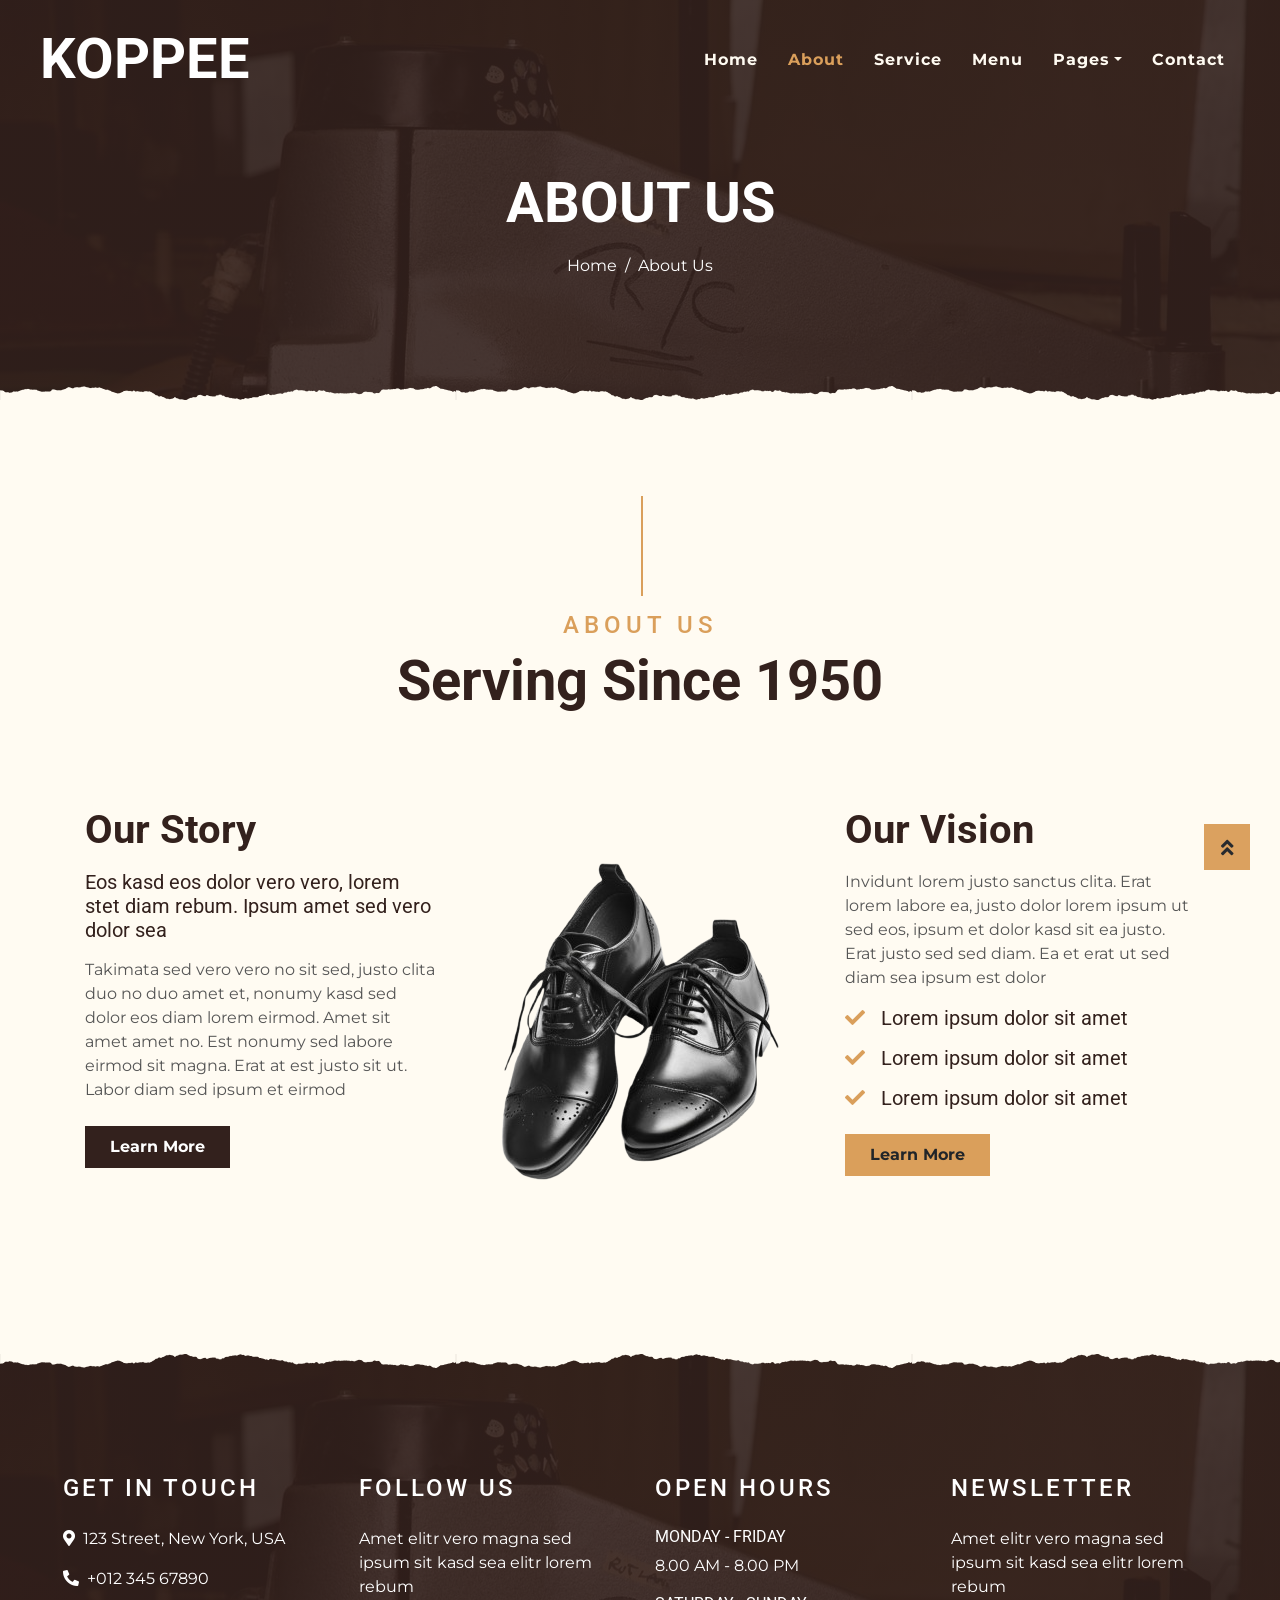
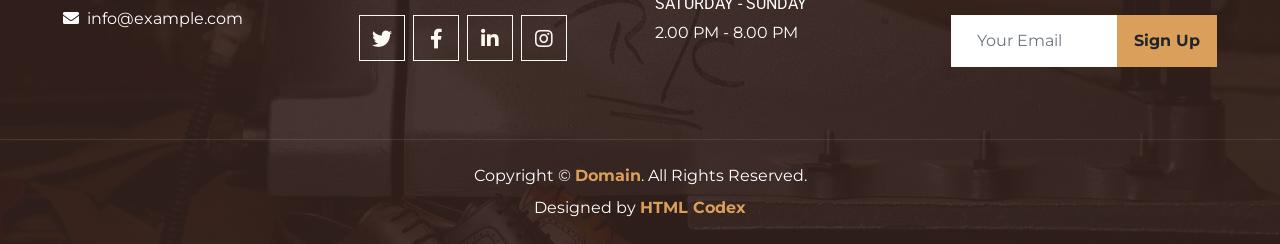
<file: about.html>
<!DOCTYPE html>
<html lang="en">

<head>
    <meta charset="utf-8">
    <title>KOPPEE - Coffee Shop HTML Template</title>
    <meta content="width=device-width, initial-scale=1.0" name="viewport">
    <meta content="Free Website Template" name="keywords">
    <meta content="Free Website Template" name="description">

    <!-- Favicon -->
    <link href="img/favicon.ico" rel="icon">

    <!-- Google Font -->
    <link rel="preconnect" href="https://fonts.gstatic.com">
    <link href="https://fonts.googleapis.com/css2?family=Montserrat:wght@200;400&family=Roboto:wght@400;500;700&display=swap" rel="stylesheet"> 

    <!-- Font Awesome -->
    <link href="https://cdnjs.cloudflare.com/ajax/libs/font-awesome/5.10.0/css/all.min.css" rel="stylesheet">

    <!-- Libraries Stylesheet -->
    <link href="lib/owlcarousel/assets/owl.carousel.min.css" rel="stylesheet">
    <link href="lib/tempusdominus/css/tempusdominus-bootstrap-4.min.css" rel="stylesheet" />

    <!-- Customized Bootstrap Stylesheet -->
    <link href="css/style.min.css" rel="stylesheet">
</head>

<body>
    <!-- Navbar Start -->
    <div class="container-fluid p-0 nav-bar">
        <nav class="navbar navbar-expand-lg bg-none navbar-dark py-3">
            <a href="index.html" class="navbar-brand px-lg-4 m-0">
                <h1 class="m-0 display-4 text-uppercase text-white">KOPPEE</h1>
            </a>
            <button type="button" class="navbar-toggler" data-toggle="collapse" data-target="#navbarCollapse">
                <span class="navbar-toggler-icon"></span>
            </button>
            <div class="collapse navbar-collapse justify-content-between" id="navbarCollapse">
                <div class="navbar-nav ml-auto p-4">
                    <a href="index.html" class="nav-item nav-link">Home</a>
                    <a href="about.html" class="nav-item nav-link active">About</a>
                    <a href="service.html" class="nav-item nav-link">Service</a>
                    <a href="menu.html" class="nav-item nav-link">Menu</a>
                    <div class="nav-item dropdown">
                        <a href="#" class="nav-link dropdown-toggle" data-toggle="dropdown">Pages</a>
                        <div class="dropdown-menu text-capitalize">
                            <a href="reservation.html" class="dropdown-item">Reservation</a>
                            <a href="testimonial.html" class="dropdown-item">Testimonial</a>
                        </div>
                    </div>
                    <a href="contact.html" class="nav-item nav-link">Contact</a>
                </div>
            </div>
        </nav>
    </div>
    <!-- Navbar End -->


    <!-- Page Header Start -->
    <div class="container-fluid page-header mb-5 position-relative overlay-bottom">
        <div class="d-flex flex-column align-items-center justify-content-center pt-0 pt-lg-5" style="min-height: 400px">
            <h1 class="display-4 mb-3 mt-0 mt-lg-5 text-white text-uppercase">About Us</h1>
            <div class="d-inline-flex mb-lg-5">
                <p class="m-0 text-white"><a class="text-white" href="">Home</a></p>
                <p class="m-0 text-white px-2">/</p>
                <p class="m-0 text-white">About Us</p>
            </div>
        </div>
    </div>
    <!-- Page Header End -->


    <!-- About Start -->
    <div class="container-fluid py-5">
        <div class="container">
            <div class="section-title">
                <h4 class="text-primary text-uppercase" style="letter-spacing: 5px;">About Us</h4>
                <h1 class="display-4">Serving Since 1950</h1>
            </div>
            <div class="row">
                <div class="col-lg-4 py-0 py-lg-5">
                    <h1 class="mb-3">Our Story</h1>
                    <h5 class="mb-3">Eos kasd eos dolor vero vero, lorem stet diam rebum. Ipsum amet sed vero dolor sea</h5>
                    <p>Takimata sed vero vero no sit sed, justo clita duo no duo amet et, nonumy kasd sed dolor eos diam lorem eirmod. Amet sit amet amet no. Est nonumy sed labore eirmod sit magna. Erat at est justo sit ut. Labor diam sed ipsum et eirmod</p>
                    <a href="" class="btn btn-secondary font-weight-bold py-2 px-4 mt-2">Learn More</a>
                </div>
                <div class="col-lg-4 py-5 py-lg-0" style="min-height: 500px;">
                    <div class="position-relative h-100">
                        <img class="position-absolute w-100 h-100" src="img/about.png" style="object-fit: cover;">
                    </div>
                </div>
                <div class="col-lg-4 py-0 py-lg-5">
                    <h1 class="mb-3">Our Vision</h1>
                    <p>Invidunt lorem justo sanctus clita. Erat lorem labore ea, justo dolor lorem ipsum ut sed eos, ipsum et dolor kasd sit ea justo. Erat justo sed sed diam. Ea et erat ut sed diam sea ipsum est dolor</p>
                    <h5 class="mb-3"><i class="fa fa-check text-primary mr-3"></i>Lorem ipsum dolor sit amet</h5>
                    <h5 class="mb-3"><i class="fa fa-check text-primary mr-3"></i>Lorem ipsum dolor sit amet</h5>
                    <h5 class="mb-3"><i class="fa fa-check text-primary mr-3"></i>Lorem ipsum dolor sit amet</h5>
                    <a href="" class="btn btn-primary font-weight-bold py-2 px-4 mt-2">Learn More</a>
                </div>
            </div>
        </div>
    </div>
    <!-- About End -->


    <!-- Footer Start -->
    <div class="container-fluid footer text-white mt-5 pt-5 px-0 position-relative overlay-top">
        <div class="row mx-0 pt-5 px-sm-3 px-lg-5 mt-4">
            <div class="col-lg-3 col-md-6 mb-5">
                <h4 class="text-white text-uppercase mb-4" style="letter-spacing: 3px;">Get In Touch</h4>
                <p><i class="fa fa-map-marker-alt mr-2"></i>123 Street, New York, USA</p>
                <p><i class="fa fa-phone-alt mr-2"></i>+012 345 67890</p>
                <p class="m-0"><i class="fa fa-envelope mr-2"></i>info@example.com</p>
            </div>
            <div class="col-lg-3 col-md-6 mb-5">
                <h4 class="text-white text-uppercase mb-4" style="letter-spacing: 3px;">Follow Us</h4>
                <p>Amet elitr vero magna sed ipsum sit kasd sea elitr lorem rebum</p>
                <div class="d-flex justify-content-start">
                    <a class="btn btn-lg btn-outline-light btn-lg-square mr-2" href="#"><i class="fab fa-twitter"></i></a>
                    <a class="btn btn-lg btn-outline-light btn-lg-square mr-2" href="#"><i class="fab fa-facebook-f"></i></a>
                    <a class="btn btn-lg btn-outline-light btn-lg-square mr-2" href="#"><i class="fab fa-linkedin-in"></i></a>
                    <a class="btn btn-lg btn-outline-light btn-lg-square" href="#"><i class="fab fa-instagram"></i></a>
                </div>
            </div>
            <div class="col-lg-3 col-md-6 mb-5">
                <h4 class="text-white text-uppercase mb-4" style="letter-spacing: 3px;">Open Hours</h4>
                <div>
                    <h6 class="text-white text-uppercase">Monday - Friday</h6>
                    <p>8.00 AM - 8.00 PM</p>
                    <h6 class="text-white text-uppercase">Saturday - Sunday</h6>
                    <p>2.00 PM - 8.00 PM</p>
                </div>
            </div>
            <div class="col-lg-3 col-md-6 mb-5">
                <h4 class="text-white text-uppercase mb-4" style="letter-spacing: 3px;">Newsletter</h4>
                <p>Amet elitr vero magna sed ipsum sit kasd sea elitr lorem rebum</p>
                <div class="w-100">
                    <div class="input-group">
                        <input type="text" class="form-control border-light" style="padding: 25px;" placeholder="Your Email">
                        <div class="input-group-append">
                            <button class="btn btn-primary font-weight-bold px-3">Sign Up</button>
                        </div>
                    </div>
                </div>
            </div>
        </div>
        <div class="container-fluid text-center text-white border-top mt-4 py-4 px-sm-3 px-md-5" style="border-color: rgba(256, 256, 256, .1) !important;">
            <p class="mb-2 text-white">Copyright &copy; <a class="font-weight-bold" href="#">Domain</a>. All Rights Reserved.</a></p>
            <p class="m-0 text-white">Designed by <a class="font-weight-bold" href="https://htmlcodex.com">HTML Codex</a></p>
        </div>
    </div>
    <!-- Footer End -->


    <!-- Back to Top -->
    <a href="#" class="btn btn-lg btn-primary btn-lg-square back-to-top"><i class="fa fa-angle-double-up"></i></a>


    <!-- JavaScript Libraries -->
    <script src="https://code.jquery.com/jquery-3.4.1.min.js"></script>
    <script src="https://stackpath.bootstrapcdn.com/bootstrap/4.4.1/js/bootstrap.bundle.min.js"></script>
    <script src="lib/easing/easing.min.js"></script>
    <script src="lib/waypoints/waypoints.min.js"></script>
    <script src="lib/owlcarousel/owl.carousel.min.js"></script>
    <script src="lib/tempusdominus/js/moment.min.js"></script>
    <script src="lib/tempusdominus/js/moment-timezone.min.js"></script>
    <script src="lib/tempusdominus/js/tempusdominus-bootstrap-4.min.js"></script>

    <!-- Contact Javascript File -->
    <script src="mail/jqBootstrapValidation.min.js"></script>
    <script src="mail/contact.js"></script>

    <!-- Template Javascript -->
    <script src="js/main.js"></script>
</body>

</html>
</file>
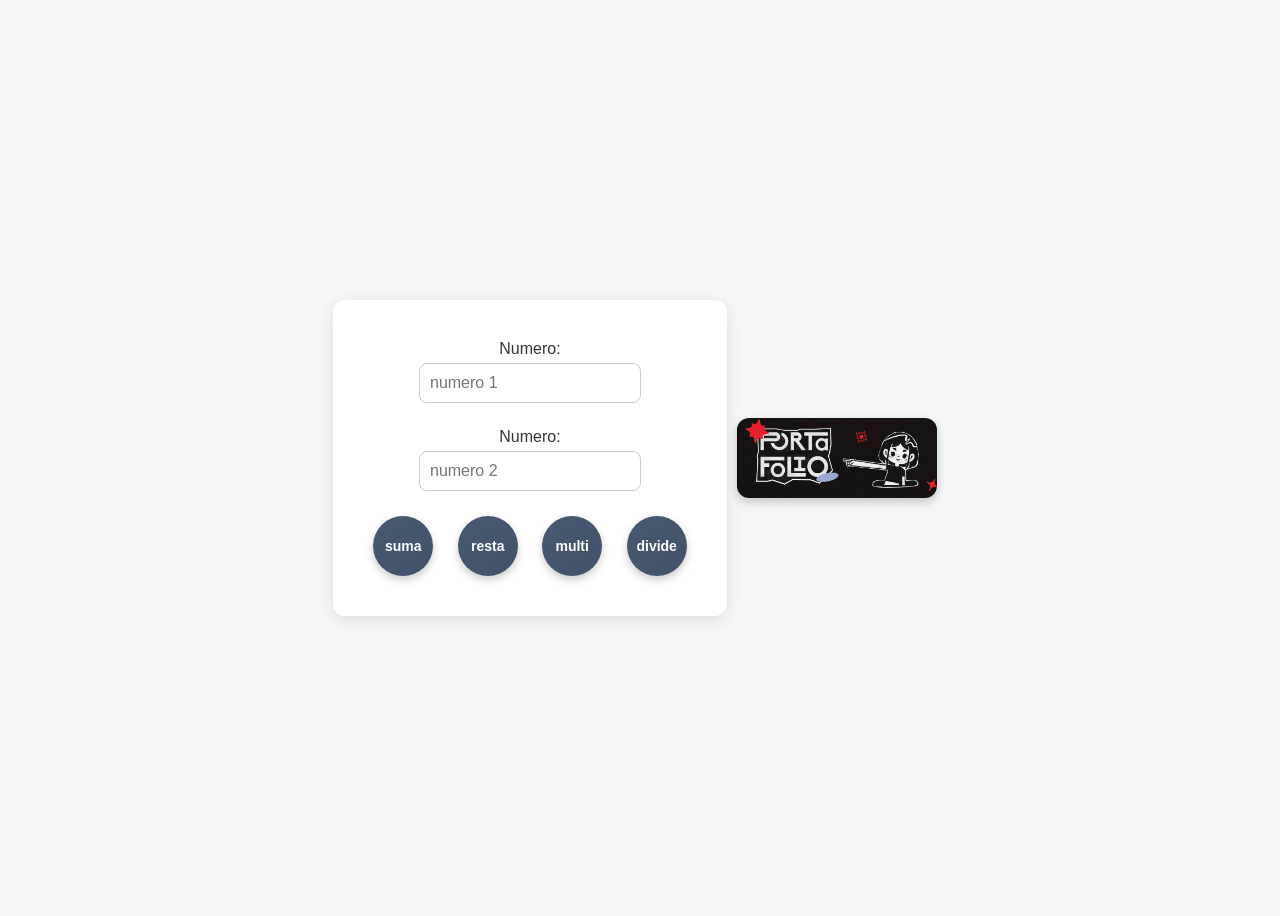
<file: Act1_p3W.html>
<!DOCTYPE html>
<html lang="en">
<head>
    <meta charset="UTF-8">
    <meta name="viewport" content="width=device-width, initial-scale=1.0">
    <title>Calculadora</title>
    <link rel="stylesheet" href="cal.css">
    <script>
        function sumar(){
             var n1=document.getElementById("num1").value;
             var n2=document.getElementById("num2").value;
             var r=parseInt(n1)+parseInt(n2);
             alert(r);
        }
        function restar(){
            var n1=document.getElementById("num1").value;
             var n2=document.getElementById("num2").value;
             var r=parseInt(n1)-parseInt(n2);
             alert(r);
        }
        function multiplicar(){
            var n1=document.getElementById("num1").value;
             var n2=document.getElementById("num2").value;
             var r=parseInt(n1)*parseInt(n2);
             alert(r);
        }
        function dividir(){
            var n1=document.getElementById("num1").value;
             var n2=document.getElementById("num2").value;
             var r=(parseInt(n1))/(parseInt(n2));
             alert(r);
        }
    </script>
</head>
<body>
    <form>
        <label for="num1">Numero:</label>
        <input type="text" name="num1" id="num1"placeholder="numero 1"><br>
        <label for="num2">Numero:</label>
        <input type="text" name="num2" id="num2"placeholder="numero 2"><br>
        <input type="button" name="suma" id="suma" value="suma" onclick="sumar()" >
        <input type="button" name="resta" id="resta" value="resta" onclick="restar()">
        <input type="button" name="multi" id="multi" value="multi" onclick="multiplicar()">
        <input type="button" name="divide" id="divide" value="divide" onclick="dividir()">
    </form>
   <img src="cat.jpg" alt="" class="cat">
</body>
</html>
</file>
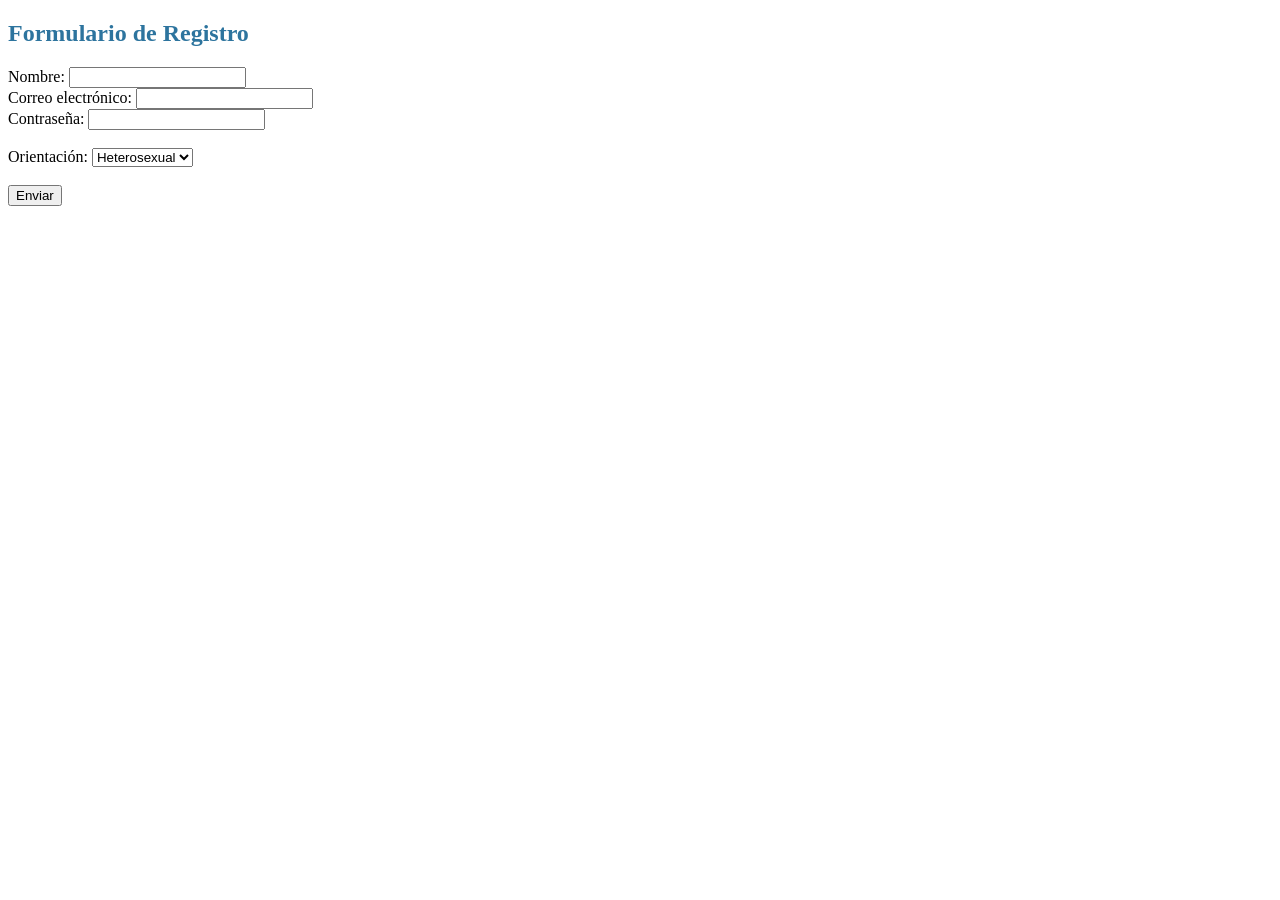
<file: act2.html>
<!DOCTYPE html>
<html lang="es">
<head>
  <meta charset="UTF-8">
  <title>Formulario de Registro</title>
 
</head>
<body>

  <h2 style="color: rgb(45, 116, 158);">Formulario de Registro</h2>

  <form id="registroForm">
    <label for="nombre">Nombre:</label>
    <input type="text" id="nombre" name="nombre"> <br>

    <label for="correo">Correo electrónico:</label>
    <input type="email" id="correo" name="correo"> <br>

    <label for="contrasena">Contraseña:</label>
    <input type="password" id="contrasena" name="contrasena"><br> <br>

    <label for="orientacion">Orientación:</label>
    <select id="orientacion" name="orientacion">
      <option value="Heterosexual">Heterosexual</option>
      <option value="Homosexual">Homosexual</option>
      <option value="Bisexual">Bisexual</option>
      <option value="No binario">No binario</option>
    </select>

    <br><br>
    <button type="button" onclick="mostrarValores()">Enviar</button>
  </form>

  <div id="resultado"></div>

  <!-- Enlace al archivo JavaScript externo -->
  <script src="act2W.js"></script>

</body>
</html>
</file>
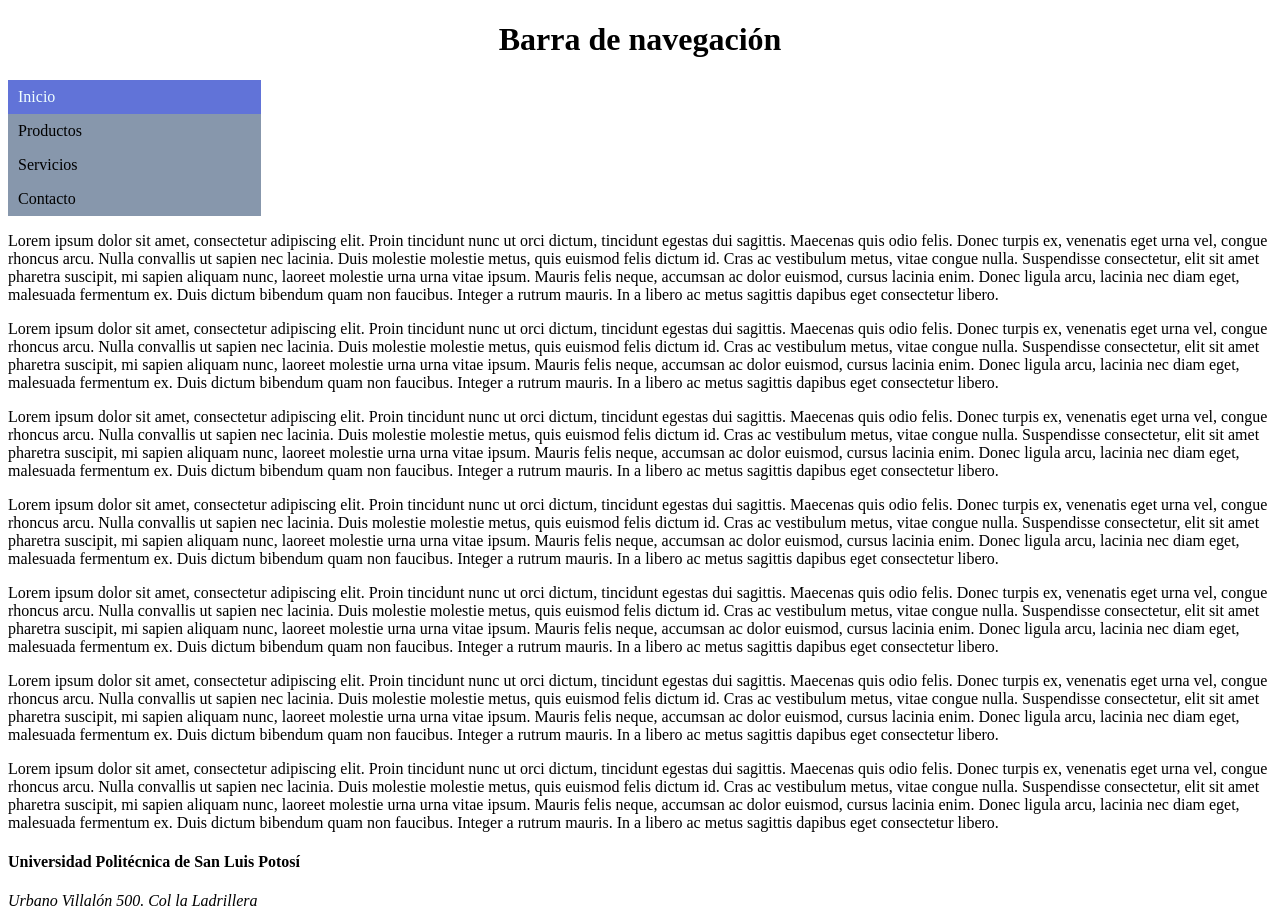
<file: Barra Nav.html>
<!DOCTYPE html>

	<head>
		<link rel="icon" href="img/imagen.jpg">
		<link rel="stylesheet" href="estilos_2.css">
		<meta http-equiv="content-type"	content="text/html;charset=utf-8"/>
		<title>Barra de navegación y CSS</title>
		<style type="text/css">
			
		</style>
	</head>
	<body>
		<h1 align="center">Barra de navegación</h1>
		
	<section>
	
		<ul>
			<li><a href="" class="activo">
				Inicio
				</a>
			</li>
			<li><a href="">
				Productos
				</a>
			</li>
			<li><a href="">
				Servicios
				</a>
			</li>
			<li><a href="">
				Contacto
				</a>
			</li>
		</ul>
	
	</section>
	<section>
		<p>
			Lorem ipsum dolor sit amet, consectetur adipiscing elit. Proin tincidunt nunc ut orci dictum, tincidunt egestas dui sagittis. Maecenas quis odio felis. Donec turpis ex, venenatis eget urna vel, congue rhoncus arcu. Nulla convallis ut sapien nec lacinia. Duis molestie molestie metus, quis euismod felis dictum id. Cras ac vestibulum metus, vitae congue nulla. Suspendisse consectetur, elit sit amet pharetra suscipit, mi sapien aliquam nunc, laoreet molestie urna urna vitae ipsum. Mauris felis neque, accumsan ac dolor euismod, cursus lacinia enim. Donec ligula arcu, lacinia nec diam eget, malesuada fermentum ex. Duis dictum bibendum quam non faucibus. Integer a rutrum mauris. In a libero ac metus sagittis dapibus eget consectetur libero.	
		</p>
		<p>
			Lorem ipsum dolor sit amet, consectetur adipiscing elit. Proin tincidunt nunc ut orci dictum, tincidunt egestas dui sagittis. Maecenas quis odio felis. Donec turpis ex, venenatis eget urna vel, congue rhoncus arcu. Nulla convallis ut sapien nec lacinia. Duis molestie molestie metus, quis euismod felis dictum id. Cras ac vestibulum metus, vitae congue nulla. Suspendisse consectetur, elit sit amet pharetra suscipit, mi sapien aliquam nunc, laoreet molestie urna urna vitae ipsum. Mauris felis neque, accumsan ac dolor euismod, cursus lacinia enim. Donec ligula arcu, lacinia nec diam eget, malesuada fermentum ex. Duis dictum bibendum quam non faucibus. Integer a rutrum mauris. In a libero ac metus sagittis dapibus eget consectetur libero.	
		</p>
		<p>
			Lorem ipsum dolor sit amet, consectetur adipiscing elit. Proin tincidunt nunc ut orci dictum, tincidunt egestas dui sagittis. Maecenas quis odio felis. Donec turpis ex, venenatis eget urna vel, congue rhoncus arcu. Nulla convallis ut sapien nec lacinia. Duis molestie molestie metus, quis euismod felis dictum id. Cras ac vestibulum metus, vitae congue nulla. Suspendisse consectetur, elit sit amet pharetra suscipit, mi sapien aliquam nunc, laoreet molestie urna urna vitae ipsum. Mauris felis neque, accumsan ac dolor euismod, cursus lacinia enim. Donec ligula arcu, lacinia nec diam eget, malesuada fermentum ex. Duis dictum bibendum quam non faucibus. Integer a rutrum mauris. In a libero ac metus sagittis dapibus eget consectetur libero.	
		</p>
		<p>
			Lorem ipsum dolor sit amet, consectetur adipiscing elit. Proin tincidunt nunc ut orci dictum, tincidunt egestas dui sagittis. Maecenas quis odio felis. Donec turpis ex, venenatis eget urna vel, congue rhoncus arcu. Nulla convallis ut sapien nec lacinia. Duis molestie molestie metus, quis euismod felis dictum id. Cras ac vestibulum metus, vitae congue nulla. Suspendisse consectetur, elit sit amet pharetra suscipit, mi sapien aliquam nunc, laoreet molestie urna urna vitae ipsum. Mauris felis neque, accumsan ac dolor euismod, cursus lacinia enim. Donec ligula arcu, lacinia nec diam eget, malesuada fermentum ex. Duis dictum bibendum quam non faucibus. Integer a rutrum mauris. In a libero ac metus sagittis dapibus eget consectetur libero.	
		</p>
		<p>
			Lorem ipsum dolor sit amet, consectetur adipiscing elit. Proin tincidunt nunc ut orci dictum, tincidunt egestas dui sagittis. Maecenas quis odio felis. Donec turpis ex, venenatis eget urna vel, congue rhoncus arcu. Nulla convallis ut sapien nec lacinia. Duis molestie molestie metus, quis euismod felis dictum id. Cras ac vestibulum metus, vitae congue nulla. Suspendisse consectetur, elit sit amet pharetra suscipit, mi sapien aliquam nunc, laoreet molestie urna urna vitae ipsum. Mauris felis neque, accumsan ac dolor euismod, cursus lacinia enim. Donec ligula arcu, lacinia nec diam eget, malesuada fermentum ex. Duis dictum bibendum quam non faucibus. Integer a rutrum mauris. In a libero ac metus sagittis dapibus eget consectetur libero.	
		</p>
		<p>
			Lorem ipsum dolor sit amet, consectetur adipiscing elit. Proin tincidunt nunc ut orci dictum, tincidunt egestas dui sagittis. Maecenas quis odio felis. Donec turpis ex, venenatis eget urna vel, congue rhoncus arcu. Nulla convallis ut sapien nec lacinia. Duis molestie molestie metus, quis euismod felis dictum id. Cras ac vestibulum metus, vitae congue nulla. Suspendisse consectetur, elit sit amet pharetra suscipit, mi sapien aliquam nunc, laoreet molestie urna urna vitae ipsum. Mauris felis neque, accumsan ac dolor euismod, cursus lacinia enim. Donec ligula arcu, lacinia nec diam eget, malesuada fermentum ex. Duis dictum bibendum quam non faucibus. Integer a rutrum mauris. In a libero ac metus sagittis dapibus eget consectetur libero.	
		</p>
		<p>
			Lorem ipsum dolor sit amet, consectetur adipiscing elit. Proin tincidunt nunc ut orci dictum, tincidunt egestas dui sagittis. Maecenas quis odio felis. Donec turpis ex, venenatis eget urna vel, congue rhoncus arcu. Nulla convallis ut sapien nec lacinia. Duis molestie molestie metus, quis euismod felis dictum id. Cras ac vestibulum metus, vitae congue nulla. Suspendisse consectetur, elit sit amet pharetra suscipit, mi sapien aliquam nunc, laoreet molestie urna urna vitae ipsum. Mauris felis neque, accumsan ac dolor euismod, cursus lacinia enim. Donec ligula arcu, lacinia nec diam eget, malesuada fermentum ex. Duis dictum bibendum quam non faucibus. Integer a rutrum mauris. In a libero ac metus sagittis dapibus eget consectetur libero.	
		</p>
	</section>
		<footer>
			<h4>Universidad Politécnica de San Luis Potosí</h4>
			<address>Urbano Villalón 500. Col la Ladrillera</address>
		</footer>
	</body>
</html>
</file>
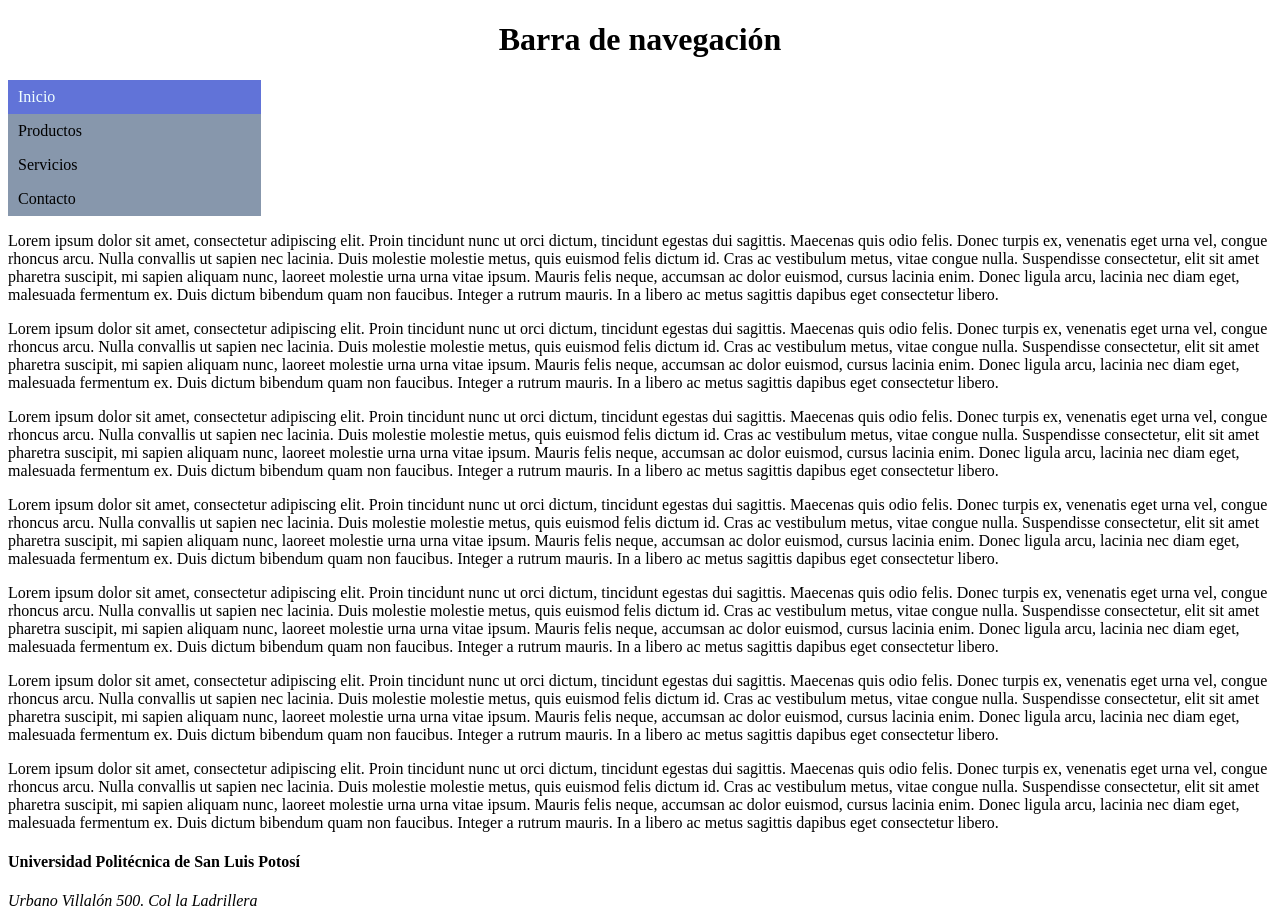
<file: Barra_simple.html>
<!DOCTYPE html>

	<head>
		<link rel="icon" href="img/imagen.jpg">
		<link rel="stylesheet" href="estilos_2.css">
		<meta http-equiv="content-type"	content="text/html;charset=utf-8"/>
		<title>Barra de navegación y CSS</title>
		<style type="text/css">
			
		</style>
	</head>
	<body>
		<h1 align="center">Barra de navegación</h1>
		
	<section>
	
		<ul>
			<li><a href="" class="activo">
				Inicio
				</a>
			</li>
			<li><a href="">
				Productos
				</a>
			</li>
			<li><a href="">
				Servicios
				</a>
			</li>
			<li><a href="">
				Contacto
				</a>
			</li>
		</ul>
	
	</section>
	<section>
		<p>
			Lorem ipsum dolor sit amet, consectetur adipiscing elit. Proin tincidunt nunc ut orci dictum, tincidunt egestas dui sagittis. Maecenas quis odio felis. Donec turpis ex, venenatis eget urna vel, congue rhoncus arcu. Nulla convallis ut sapien nec lacinia. Duis molestie molestie metus, quis euismod felis dictum id. Cras ac vestibulum metus, vitae congue nulla. Suspendisse consectetur, elit sit amet pharetra suscipit, mi sapien aliquam nunc, laoreet molestie urna urna vitae ipsum. Mauris felis neque, accumsan ac dolor euismod, cursus lacinia enim. Donec ligula arcu, lacinia nec diam eget, malesuada fermentum ex. Duis dictum bibendum quam non faucibus. Integer a rutrum mauris. In a libero ac metus sagittis dapibus eget consectetur libero.	
		</p>
		<p>
			Lorem ipsum dolor sit amet, consectetur adipiscing elit. Proin tincidunt nunc ut orci dictum, tincidunt egestas dui sagittis. Maecenas quis odio felis. Donec turpis ex, venenatis eget urna vel, congue rhoncus arcu. Nulla convallis ut sapien nec lacinia. Duis molestie molestie metus, quis euismod felis dictum id. Cras ac vestibulum metus, vitae congue nulla. Suspendisse consectetur, elit sit amet pharetra suscipit, mi sapien aliquam nunc, laoreet molestie urna urna vitae ipsum. Mauris felis neque, accumsan ac dolor euismod, cursus lacinia enim. Donec ligula arcu, lacinia nec diam eget, malesuada fermentum ex. Duis dictum bibendum quam non faucibus. Integer a rutrum mauris. In a libero ac metus sagittis dapibus eget consectetur libero.	
		</p>
		<p>
			Lorem ipsum dolor sit amet, consectetur adipiscing elit. Proin tincidunt nunc ut orci dictum, tincidunt egestas dui sagittis. Maecenas quis odio felis. Donec turpis ex, venenatis eget urna vel, congue rhoncus arcu. Nulla convallis ut sapien nec lacinia. Duis molestie molestie metus, quis euismod felis dictum id. Cras ac vestibulum metus, vitae congue nulla. Suspendisse consectetur, elit sit amet pharetra suscipit, mi sapien aliquam nunc, laoreet molestie urna urna vitae ipsum. Mauris felis neque, accumsan ac dolor euismod, cursus lacinia enim. Donec ligula arcu, lacinia nec diam eget, malesuada fermentum ex. Duis dictum bibendum quam non faucibus. Integer a rutrum mauris. In a libero ac metus sagittis dapibus eget consectetur libero.	
		</p>
		<p>
			Lorem ipsum dolor sit amet, consectetur adipiscing elit. Proin tincidunt nunc ut orci dictum, tincidunt egestas dui sagittis. Maecenas quis odio felis. Donec turpis ex, venenatis eget urna vel, congue rhoncus arcu. Nulla convallis ut sapien nec lacinia. Duis molestie molestie metus, quis euismod felis dictum id. Cras ac vestibulum metus, vitae congue nulla. Suspendisse consectetur, elit sit amet pharetra suscipit, mi sapien aliquam nunc, laoreet molestie urna urna vitae ipsum. Mauris felis neque, accumsan ac dolor euismod, cursus lacinia enim. Donec ligula arcu, lacinia nec diam eget, malesuada fermentum ex. Duis dictum bibendum quam non faucibus. Integer a rutrum mauris. In a libero ac metus sagittis dapibus eget consectetur libero.	
		</p>
		<p>
			Lorem ipsum dolor sit amet, consectetur adipiscing elit. Proin tincidunt nunc ut orci dictum, tincidunt egestas dui sagittis. Maecenas quis odio felis. Donec turpis ex, venenatis eget urna vel, congue rhoncus arcu. Nulla convallis ut sapien nec lacinia. Duis molestie molestie metus, quis euismod felis dictum id. Cras ac vestibulum metus, vitae congue nulla. Suspendisse consectetur, elit sit amet pharetra suscipit, mi sapien aliquam nunc, laoreet molestie urna urna vitae ipsum. Mauris felis neque, accumsan ac dolor euismod, cursus lacinia enim. Donec ligula arcu, lacinia nec diam eget, malesuada fermentum ex. Duis dictum bibendum quam non faucibus. Integer a rutrum mauris. In a libero ac metus sagittis dapibus eget consectetur libero.	
		</p>
		<p>
			Lorem ipsum dolor sit amet, consectetur adipiscing elit. Proin tincidunt nunc ut orci dictum, tincidunt egestas dui sagittis. Maecenas quis odio felis. Donec turpis ex, venenatis eget urna vel, congue rhoncus arcu. Nulla convallis ut sapien nec lacinia. Duis molestie molestie metus, quis euismod felis dictum id. Cras ac vestibulum metus, vitae congue nulla. Suspendisse consectetur, elit sit amet pharetra suscipit, mi sapien aliquam nunc, laoreet molestie urna urna vitae ipsum. Mauris felis neque, accumsan ac dolor euismod, cursus lacinia enim. Donec ligula arcu, lacinia nec diam eget, malesuada fermentum ex. Duis dictum bibendum quam non faucibus. Integer a rutrum mauris. In a libero ac metus sagittis dapibus eget consectetur libero.	
		</p>
		<p>
			Lorem ipsum dolor sit amet, consectetur adipiscing elit. Proin tincidunt nunc ut orci dictum, tincidunt egestas dui sagittis. Maecenas quis odio felis. Donec turpis ex, venenatis eget urna vel, congue rhoncus arcu. Nulla convallis ut sapien nec lacinia. Duis molestie molestie metus, quis euismod felis dictum id. Cras ac vestibulum metus, vitae congue nulla. Suspendisse consectetur, elit sit amet pharetra suscipit, mi sapien aliquam nunc, laoreet molestie urna urna vitae ipsum. Mauris felis neque, accumsan ac dolor euismod, cursus lacinia enim. Donec ligula arcu, lacinia nec diam eget, malesuada fermentum ex. Duis dictum bibendum quam non faucibus. Integer a rutrum mauris. In a libero ac metus sagittis dapibus eget consectetur libero.	
		</p>
	</section>
		<footer>
			<h4>Universidad Politécnica de San Luis Potosí</h4>
			<address>Urbano Villalón 500. Col la Ladrillera</address>
		</footer>
	</body>
</html>
</file>
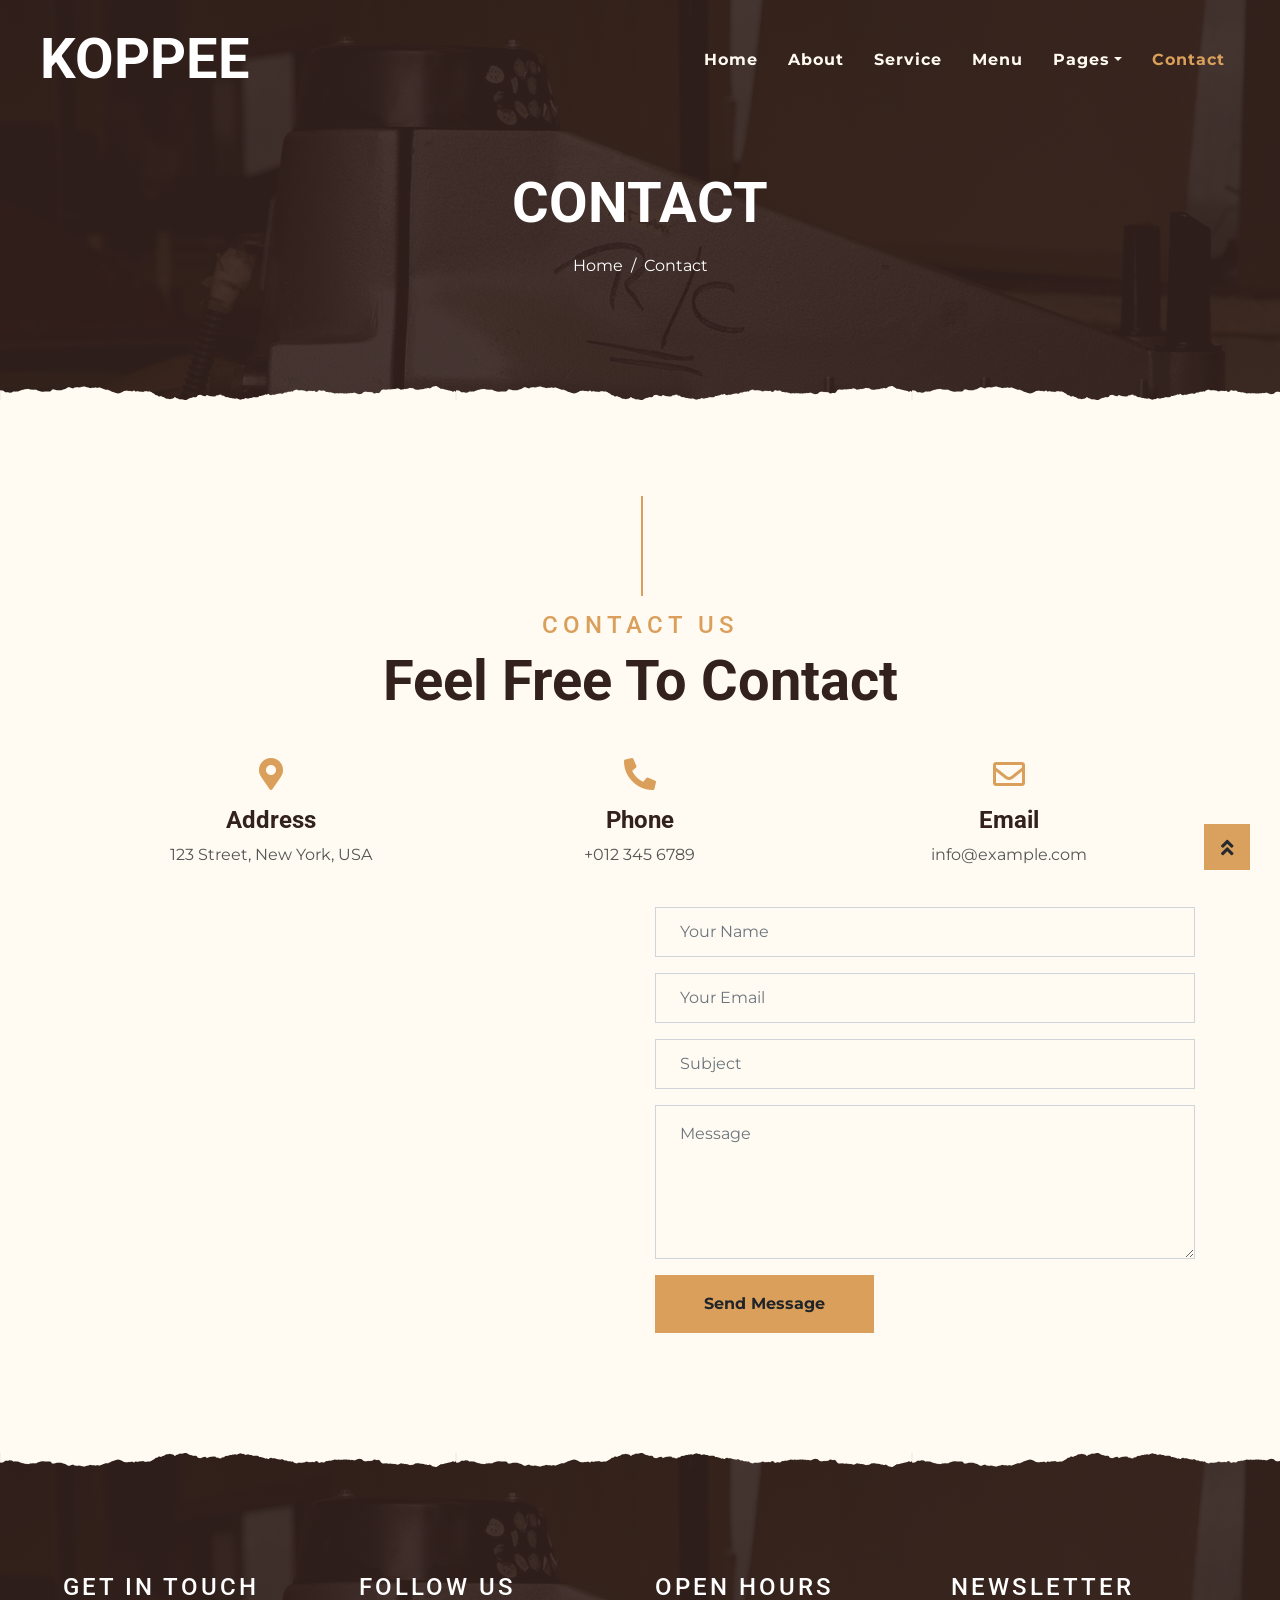
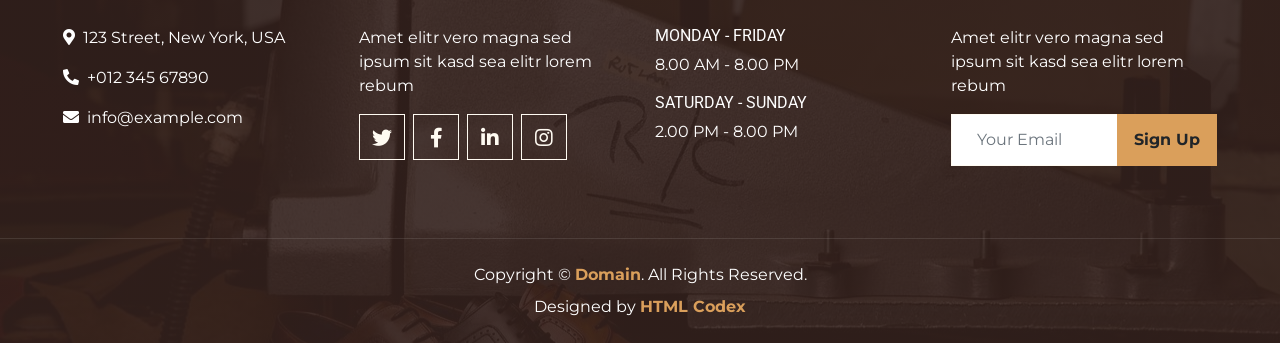
<file: contact.html>
<!DOCTYPE html>
<html lang="en">

<head>
    <meta charset="utf-8">
    <title>KOPPEE - Coffee Shop HTML Template</title>
    <meta content="width=device-width, initial-scale=1.0" name="viewport">
    <meta content="Free Website Template" name="keywords">
    <meta content="Free Website Template" name="description">

    <!-- Favicon -->
    <link href="img/favicon.ico" rel="icon">

    <!-- Google Font -->
    <link rel="preconnect" href="https://fonts.gstatic.com">
    <link href="https://fonts.googleapis.com/css2?family=Montserrat:wght@200;400&family=Roboto:wght@400;500;700&display=swap" rel="stylesheet"> 

    <!-- Font Awesome -->
    <link href="https://cdnjs.cloudflare.com/ajax/libs/font-awesome/5.10.0/css/all.min.css" rel="stylesheet">

    <!-- Libraries Stylesheet -->
    <link href="lib/owlcarousel/assets/owl.carousel.min.css" rel="stylesheet">
    <link href="lib/tempusdominus/css/tempusdominus-bootstrap-4.min.css" rel="stylesheet" />

    <!-- Customized Bootstrap Stylesheet -->
    <link href="css/style.min.css" rel="stylesheet">
</head>

<body>
    <!-- Navbar Start -->
    <div class="container-fluid p-0 nav-bar">
        <nav class="navbar navbar-expand-lg bg-none navbar-dark py-3">
            <a href="index.html" class="navbar-brand px-lg-4 m-0">
                <h1 class="m-0 display-4 text-uppercase text-white">KOPPEE</h1>
            </a>
            <button type="button" class="navbar-toggler" data-toggle="collapse" data-target="#navbarCollapse">
                <span class="navbar-toggler-icon"></span>
            </button>
            <div class="collapse navbar-collapse justify-content-between" id="navbarCollapse">
                <div class="navbar-nav ml-auto p-4">
                    <a href="index.html" class="nav-item nav-link">Home</a>
                    <a href="about.html" class="nav-item nav-link">About</a>
                    <a href="service.html" class="nav-item nav-link">Service</a>
                    <a href="menu.html" class="nav-item nav-link">Menu</a>
                    <div class="nav-item dropdown">
                        <a href="#" class="nav-link dropdown-toggle" data-toggle="dropdown">Pages</a>
                        <div class="dropdown-menu text-capitalize">
                            <a href="reservation.html" class="dropdown-item">Reservation</a>
                            <a href="testimonial.html" class="dropdown-item">Testimonial</a>
                        </div>
                    </div>
                    <a href="contact.html" class="nav-item nav-link active">Contact</a>
                </div>
            </div>
        </nav>
    </div>
    <!-- Navbar End -->


    <!-- Page Header Start -->
    <div class="container-fluid page-header mb-5 position-relative overlay-bottom">
        <div class="d-flex flex-column align-items-center justify-content-center pt-0 pt-lg-5" style="min-height: 400px">
            <h1 class="display-4 mb-3 mt-0 mt-lg-5 text-white text-uppercase">Contact</h1>
            <div class="d-inline-flex mb-lg-5">
                <p class="m-0 text-white"><a class="text-white" href="">Home</a></p>
                <p class="m-0 text-white px-2">/</p>
                <p class="m-0 text-white">Contact</p>
            </div>
        </div>
    </div>
    <!-- Page Header End -->


    <!-- Contact Start -->
    <div class="container-fluid pt-5">
        <div class="container">
            <div class="section-title">
                <h4 class="text-primary text-uppercase" style="letter-spacing: 5px;">Contact Us</h4>
                <h1 class="display-4">Feel Free To Contact</h1>
            </div>
            <div class="row px-3 pb-2">
                <div class="col-sm-4 text-center mb-3">
                    <i class="fa fa-2x fa-map-marker-alt mb-3 text-primary"></i>
                    <h4 class="font-weight-bold">Address</h4>
                    <p>123 Street, New York, USA</p>
                </div>
                <div class="col-sm-4 text-center mb-3">
                    <i class="fa fa-2x fa-phone-alt mb-3 text-primary"></i>
                    <h4 class="font-weight-bold">Phone</h4>
                    <p>+012 345 6789</p>
                </div>
                <div class="col-sm-4 text-center mb-3">
                    <i class="far fa-2x fa-envelope mb-3 text-primary"></i>
                    <h4 class="font-weight-bold">Email</h4>
                    <p>info@example.com</p>
                </div>
            </div>
            <div class="row">
                <div class="col-md-6 pb-5">
                    <iframe style="width: 100%; height: 443px;"
                        src="https://www.google.com/maps/embed?pb=!1m18!1m12!1m3!1d3001156.4288297426!2d-78.01371936852176!3d42.72876761954724!2m3!1f0!2f0!3f0!3m2!1i1024!2i768!4f13.1!3m3!1m2!1s0x4ccc4bf0f123a5a9%3A0xddcfc6c1de189567!2sNew%20York%2C%20USA!5e0!3m2!1sen!2sbd!4v1603794290143!5m2!1sen!2sbd"
                        frameborder="0" style="border:0;" allowfullscreen="" aria-hidden="false" tabindex="0"></iframe>
                </div>
                <div class="col-md-6 pb-5">
                    <div class="contact-form">
                        <div id="success"></div>
                        <form name="sentMessage" id="contactForm" novalidate="novalidate">
                            <div class="control-group">
                                <input type="text" class="form-control bg-transparent p-4" id="name" placeholder="Your Name"
                                    required="required" data-validation-required-message="Please enter your name" />
                                <p class="help-block text-danger"></p>
                            </div>
                            <div class="control-group">
                                <input type="email" class="form-control bg-transparent p-4" id="email" placeholder="Your Email"
                                    required="required" data-validation-required-message="Please enter your email" />
                                <p class="help-block text-danger"></p>
                            </div>
                            <div class="control-group">
                                <input type="text" class="form-control bg-transparent p-4" id="subject" placeholder="Subject"
                                    required="required" data-validation-required-message="Please enter a subject" />
                                <p class="help-block text-danger"></p>
                            </div>
                            <div class="control-group">
                                <textarea class="form-control bg-transparent py-3 px-4" rows="5" id="message" placeholder="Message"
                                    required="required"
                                    data-validation-required-message="Please enter your message"></textarea>
                                <p class="help-block text-danger"></p>
                            </div>
                            <div>
                                <button class="btn btn-primary font-weight-bold py-3 px-5" type="submit" id="sendMessageButton">Send
                                    Message</button>
                            </div>
                        </form>
                    </div>
                </div>
            </div>
        </div>
    </div>
    <!-- Contact End -->


    <!-- Footer Start -->
    <div class="container-fluid footer text-white mt-5 pt-5 px-0 position-relative overlay-top">
        <div class="row mx-0 pt-5 px-sm-3 px-lg-5 mt-4">
            <div class="col-lg-3 col-md-6 mb-5">
                <h4 class="text-white text-uppercase mb-4" style="letter-spacing: 3px;">Get In Touch</h4>
                <p><i class="fa fa-map-marker-alt mr-2"></i>123 Street, New York, USA</p>
                <p><i class="fa fa-phone-alt mr-2"></i>+012 345 67890</p>
                <p class="m-0"><i class="fa fa-envelope mr-2"></i>info@example.com</p>
            </div>
            <div class="col-lg-3 col-md-6 mb-5">
                <h4 class="text-white text-uppercase mb-4" style="letter-spacing: 3px;">Follow Us</h4>
                <p>Amet elitr vero magna sed ipsum sit kasd sea elitr lorem rebum</p>
                <div class="d-flex justify-content-start">
                    <a class="btn btn-lg btn-outline-light btn-lg-square mr-2" href="#"><i class="fab fa-twitter"></i></a>
                    <a class="btn btn-lg btn-outline-light btn-lg-square mr-2" href="#"><i class="fab fa-facebook-f"></i></a>
                    <a class="btn btn-lg btn-outline-light btn-lg-square mr-2" href="#"><i class="fab fa-linkedin-in"></i></a>
                    <a class="btn btn-lg btn-outline-light btn-lg-square" href="#"><i class="fab fa-instagram"></i></a>
                </div>
            </div>
            <div class="col-lg-3 col-md-6 mb-5">
                <h4 class="text-white text-uppercase mb-4" style="letter-spacing: 3px;">Open Hours</h4>
                <div>
                    <h6 class="text-white text-uppercase">Monday - Friday</h6>
                    <p>8.00 AM - 8.00 PM</p>
                    <h6 class="text-white text-uppercase">Saturday - Sunday</h6>
                    <p>2.00 PM - 8.00 PM</p>
                </div>
            </div>
            <div class="col-lg-3 col-md-6 mb-5">
                <h4 class="text-white text-uppercase mb-4" style="letter-spacing: 3px;">Newsletter</h4>
                <p>Amet elitr vero magna sed ipsum sit kasd sea elitr lorem rebum</p>
                <div class="w-100">
                    <div class="input-group">
                        <input type="text" class="form-control border-light" style="padding: 25px;" placeholder="Your Email">
                        <div class="input-group-append">
                            <button class="btn btn-primary font-weight-bold px-3">Sign Up</button>
                        </div>
                    </div>
                </div>
            </div>
        </div>
        <div class="container-fluid text-center text-white border-top mt-4 py-4 px-sm-3 px-md-5" style="border-color: rgba(256, 256, 256, .1) !important;">
            <p class="mb-2 text-white">Copyright &copy; <a class="font-weight-bold" href="#">Domain</a>. All Rights Reserved.</a></p>
            <p class="m-0 text-white">Designed by <a class="font-weight-bold" href="https://htmlcodex.com">HTML Codex</a></p>
        </div>
    </div>
    <!-- Footer End -->


    <!-- Back to Top -->
    <a href="#" class="btn btn-lg btn-primary btn-lg-square back-to-top"><i class="fa fa-angle-double-up"></i></a>


    <!-- JavaScript Libraries -->
    <script src="https://code.jquery.com/jquery-3.4.1.min.js"></script>
    <script src="https://stackpath.bootstrapcdn.com/bootstrap/4.4.1/js/bootstrap.bundle.min.js"></script>
    <script src="lib/easing/easing.min.js"></script>
    <script src="lib/waypoints/waypoints.min.js"></script>
    <script src="lib/owlcarousel/owl.carousel.min.js"></script>
    <script src="lib/tempusdominus/js/moment.min.js"></script>
    <script src="lib/tempusdominus/js/moment-timezone.min.js"></script>
    <script src="lib/tempusdominus/js/tempusdominus-bootstrap-4.min.js"></script>

    <!-- Contact Javascript File -->
    <script src="mail/jqBootstrapValidation.min.js"></script>
    <script src="mail/contact.js"></script>

    <!-- Template Javascript -->
    <script src="js/main.js"></script>
</body>

</html>
</file>
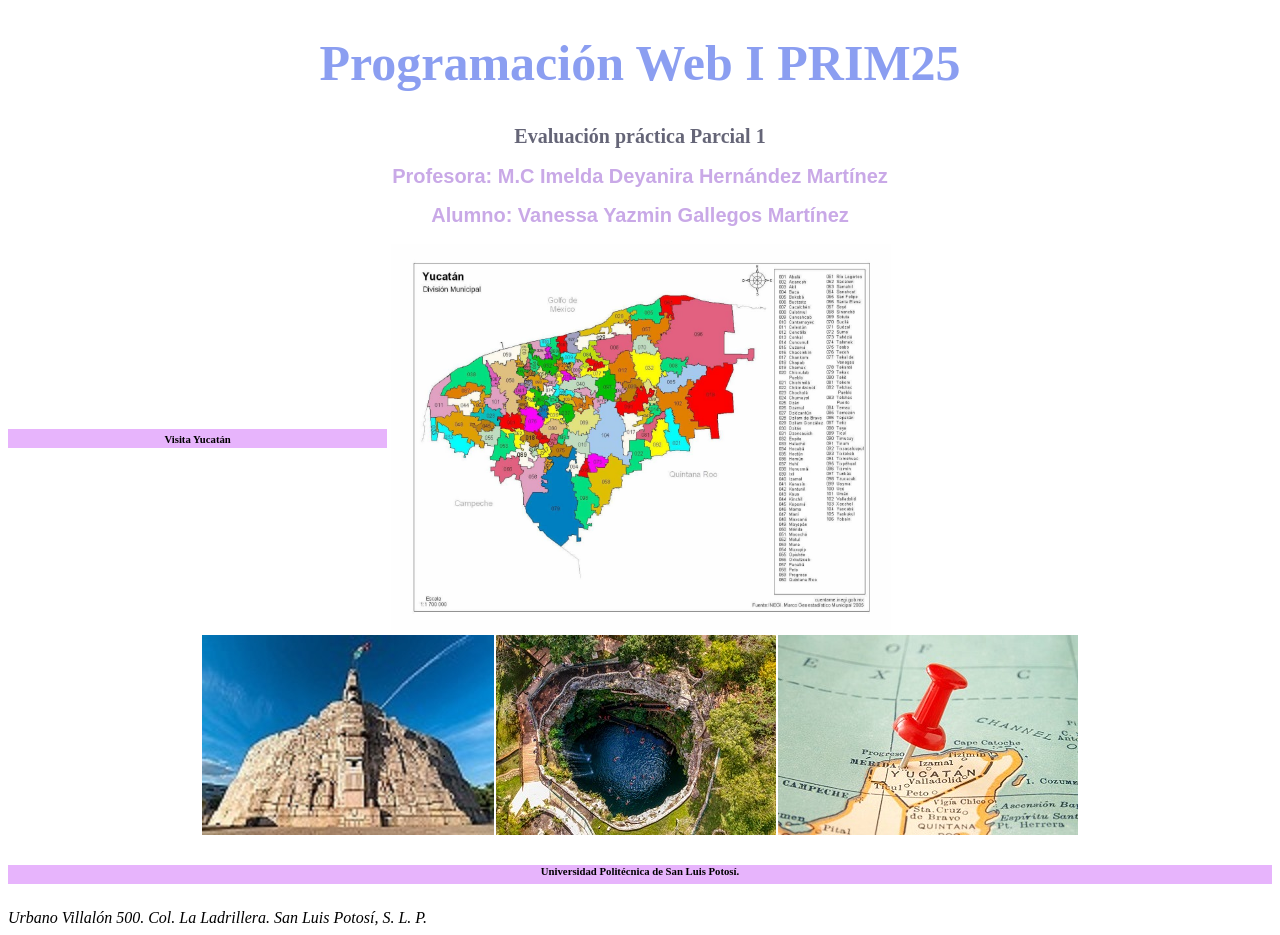
<file: Exm_Practico.html>
<!DOCTYPE html>
<html lang="en">
<head>
    <meta charset="UTF-8">
    <meta name="viewport" content="width=device-width, initial-scale=1.0">
    <link rel="icon" type="image/jpeg" href="logo.jpg">
    <title>Exm_Practico</title>
    <style>
        h1 {
            font-size: 50px;
            color: rgb(139, 158, 241);
            text-align: center;
        }
        h2 {
            font-size: 20px;
            font-family: Arial, Helvetica, sans-serif;
            color: rgb(201, 169, 231);
            text-align: center;
        }
        tr {
            text-align: center;
        }
        table {
            margin: auto;
            border-collapse: collapse;
            width: auto;
            text-align: center;
        }
        mark {
        
    background-color: rgb(231, 180, 252);
    width: 30%; 
    height: 0.5cm;
    display: inline-block; 
    text-align: center;
    vertical-align: middle;
  

        }
        a {
            display: inline-block;
            vertical-align:middle;
        }
        img{
            text-align:right;
        }
    </style>
</head>
<body>
    <h1>Programación Web I PRIM25</h1>
    <h2 style="color: rgb(101, 101, 119); font-family: 'Times New Roman', Times, serif;">Evaluación práctica Parcial 1</h2>
    <h2>Profesora: M.C Imelda Deyanira Hernández Martínez</h2>
    <h2>Alumno: Vanessa Yazmin Gallegos Martínez</h2>

    <mark><h6 style=" display: inline-block; margin: 0%;">Visita Yucatán</h6></mark>
    <a href="https://www.yucatan.gob.mx/?p=historia_yucatan" target="roblox">
        <img src="mapaY.jpg" alt="Mapa de Yucatán" width="500px">
    </a>

    <iframe src="" frameborder="0" name="roblox"></iframe>

    <br>
    <table>
        <tr>
            <td><img src="y1.jpg" alt=""></td>
            <td><img src="y2.jpg" alt=""></td>
            <td><img src="y3.jpg" alt=""></td>
        </tr>
    </table>

    <h6 style="color: black; text-align: center;" ><mark style="width: 100%;"> Universidad Politécnica de San Luis Potosí.</mark></h6>
    <address>
       
        Urbano Villalón 500.
        Col. La Ladrillera.
        San Luis Potosí, S. L. P.
    </address>
</body>
</html>
</file>
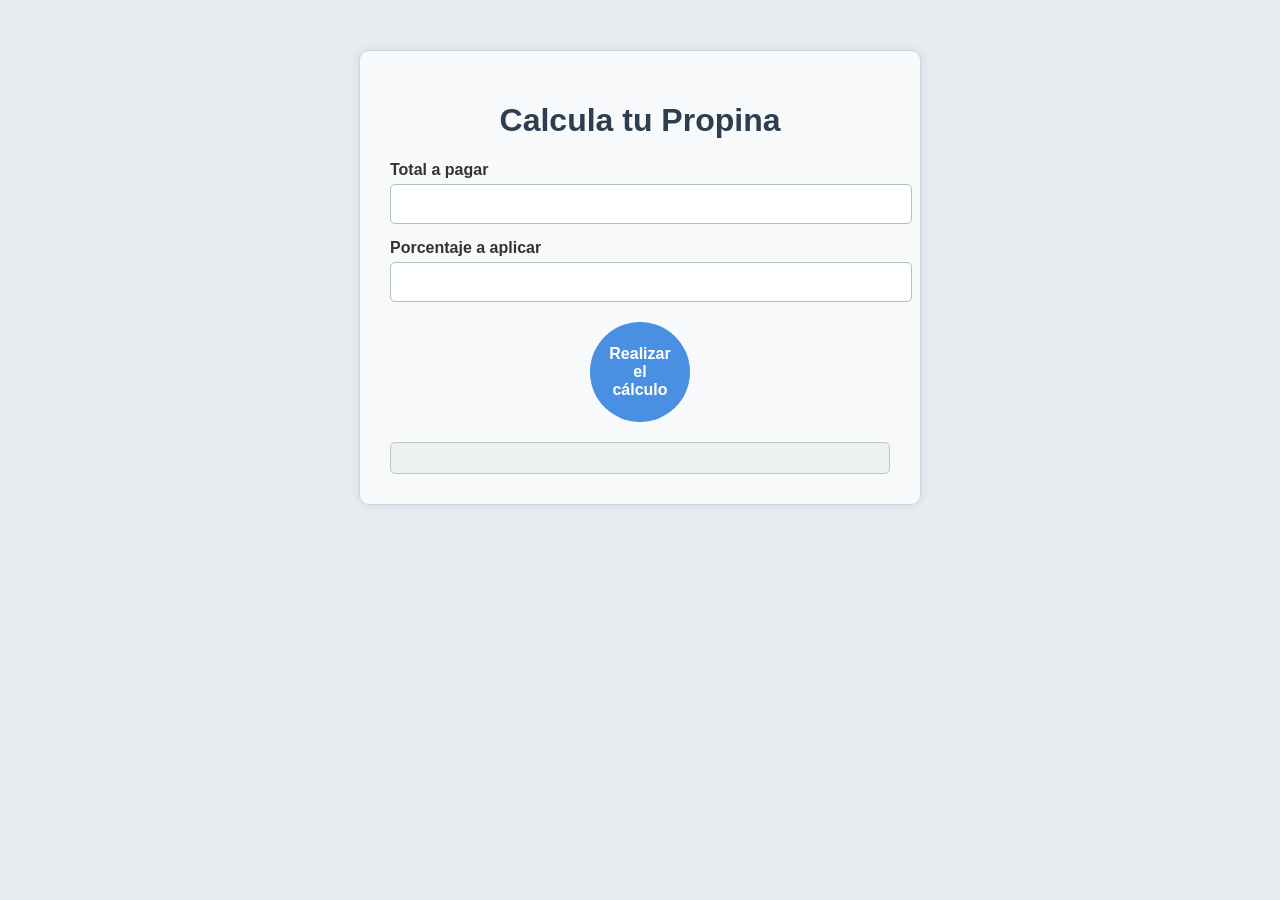
<file: exmP.html>
<!DOCTYPE html>
<html lang="es">
<head>
  <meta charset="UTF-8" />
  <meta name="viewport" content="width=device-width, initial-scale=1.0" />
  <title>Calcula tu Propina</title>
  <link rel="stylesheet" href="estilos3.css" />
</head>
<body>
  <div class="container">
    <h1>Calcula tu Propina</h1>
    <form id="tip-form">
      <label for="subtotal">Total a pagar</label>
      <input type="number" id="subtotal" required />

      <label for="tip">Porcentaje a aplicar</label>
      <input list="tip-options" id="tip" type="number" required />
      <datalist id="tip-options">
        <option value="5">
        <option value="10">
        <option value="15">
        <option value="20">
      </datalist>

      <button type="submit">Realizar el cálculo</button>
    </form>

    <div id="resultado"></div>
  </div>
  <script src="P3.js"></script>
</body>
</html>
</file>
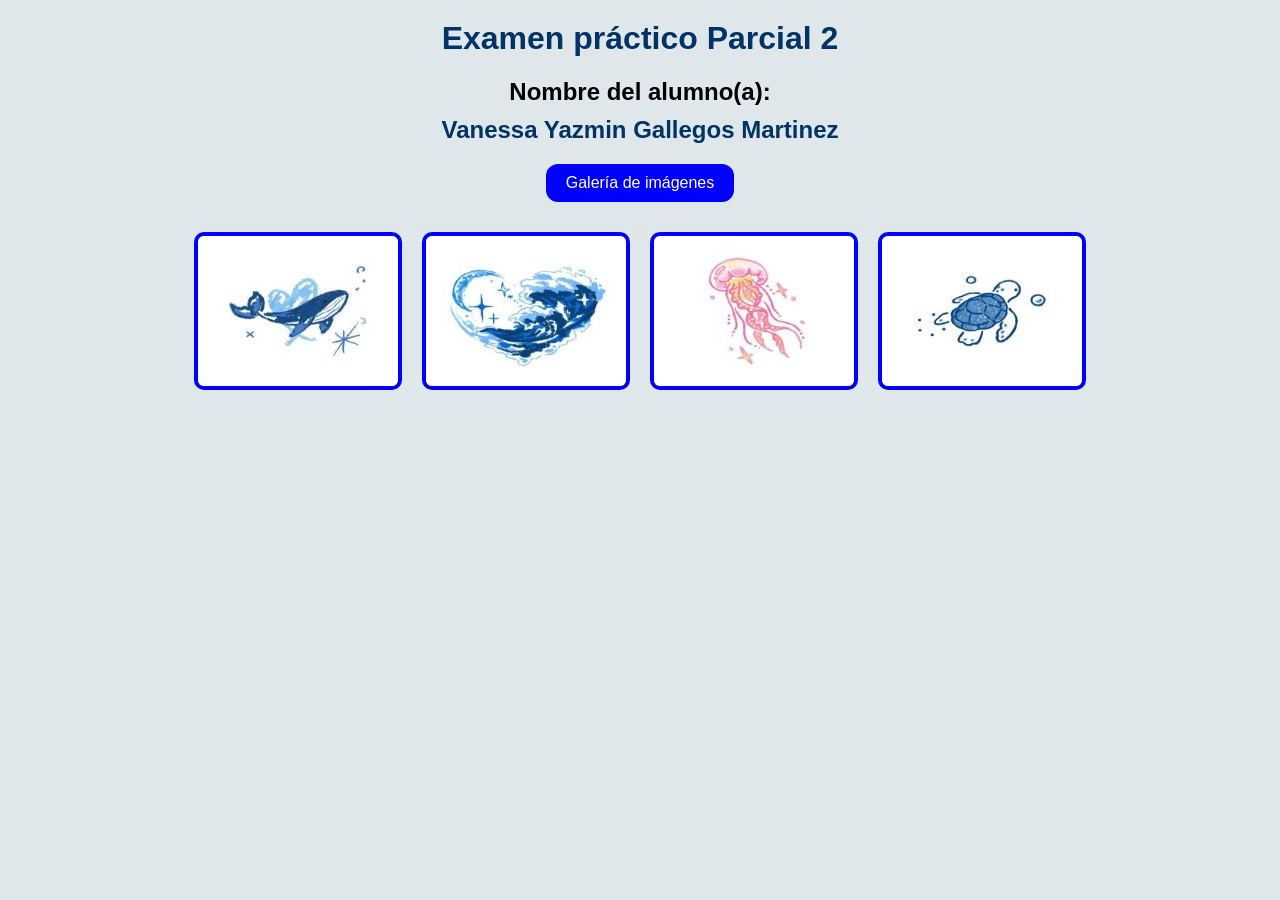
<file: ExmP2.html>
<!DOCTYPE html>
<html lang="es">
<head>
  <meta charset="UTF-8">
  <meta name="viewport" content="width=device-width, initial-scale=1.0">
  <title>Examen práctico Parcial 2</title>
  <style>
    body {
      background-color: hsl(202, 22%, 90%);
      font-family: Arial, sans-serif;
      margin: 0;
      padding: 0;
      text-align: center;
    }

    h1 {
      color: rgb(0, 51, 102);
      margin-top: 20px;
    }

    h2 {
      margin: 10px 0;
    }

    .galeria {
      display: flex;
      justify-content: center;
      flex-wrap: wrap;
      gap: 20px;
      padding: 20px;
      transition: opacity 0.5s ease;
    }

    .imagen img {
      width: 200px;
      height: 150px;
      border-radius: 10px;
      border: 4px solid blue;
    }

    .boton-galeria {
      background-color: blue;
      color: white;
      padding: 10px 20px;
      border: none;
      border-radius: 12px;
      font-size: 16px;
      cursor: pointer;
      transition: all 0.3s ease;
      margin: 10px auto;
    }

    .boton-galeria:hover {
      background-color: white;
      color: blue;
      border: 2px solid blue;
    }

    .boton-galeria:hover + .galeria {
      opacity: 0;
      pointer-events: none;
    }
  </style>
</head>
<body>

  <h1>Examen práctico Parcial 2</h1>
  <h2 style="color: black;">Nombre del alumno(a):</h2>
  <h2 style="color: rgb(0, 51, 102);">Vanessa Yazmin Gallegos Martinez</h2>

  <button class="boton-galeria">Galería de imágenes</button>

  <div class="galeria">
    <div class="imagen">
      <img src="ballena.jpg" alt="Ballena">
    </div>
    <div class="imagen">
      <img src="cora.jpg" alt="Corazón">
    </div>
    <div class="imagen">
      <img src="medusa.jpg" alt="Medusa">
    </div>
    <div class="imagen">
      <img src="Tortuga.jpg" alt="Tortuga">
    </div>
  </div>

</body>
</html>
</file>
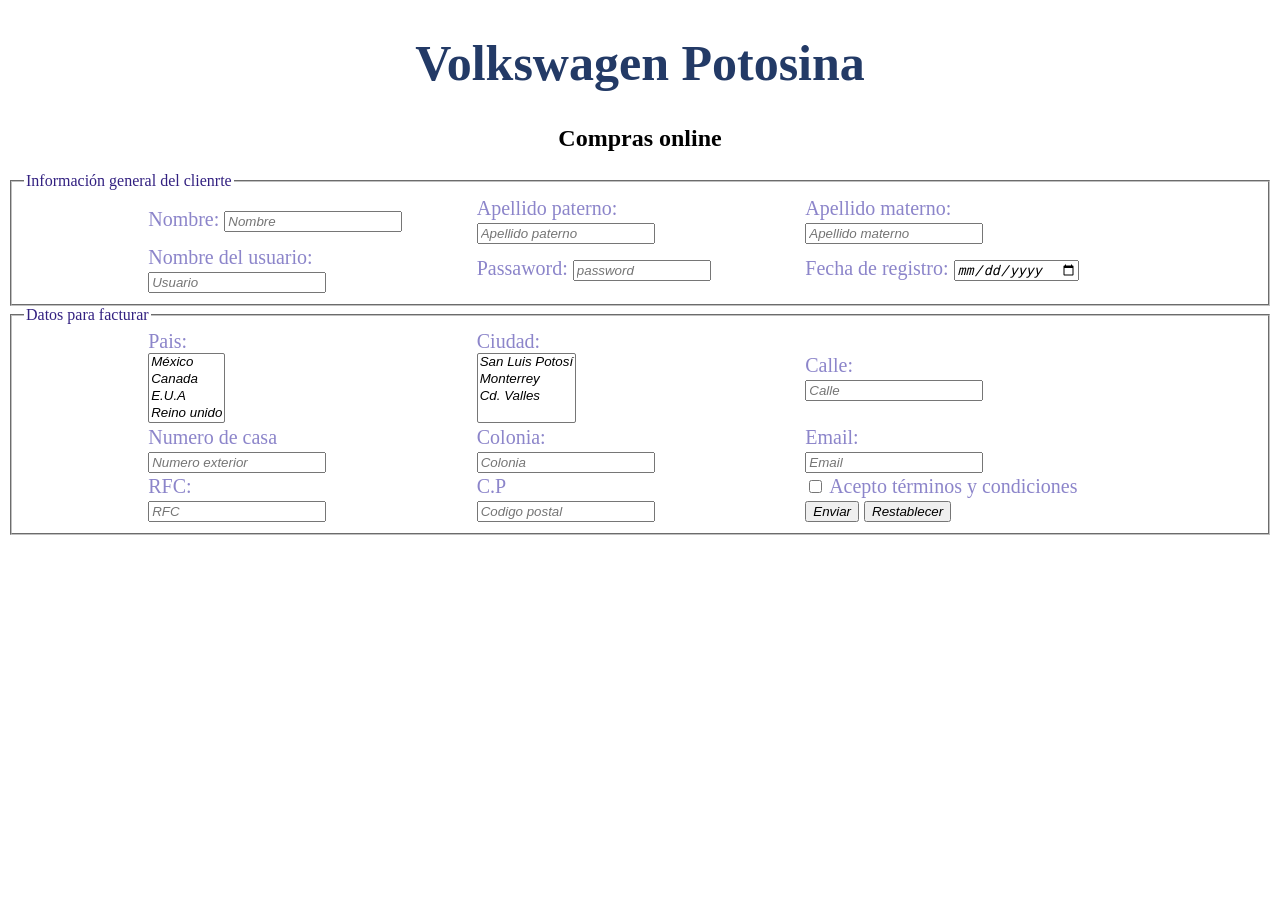
<file: formularios_P1.html>
<!DOCTYPE html>
<html lang="en">
<head>
    <meta charset="UTF-8">
    <meta name="viewport" content="width=device-width, initial-scale=1.0">
    <title>Formularios</title>
    <style>
        body{
            text-align: center;
        }
        legend{
            text-align: left;
        }
        table{
            text-align: center;
             margin: auto;
            width: 80%;
            table-layout: fixed; 
             min-width: 600px;
            max-width: 100%;  
            border-collapse: collapse; 
            
        }
        td {
            text-align: left;
            vertical-align: middle;
            font-style: normal;
            font-size: 20px;
            color: rgb(140, 133, 202);
        }
        h1{
            font-size: 50px;
            color: rgb(35, 58, 102);
        }
        fieldset{
            color: rgb(51, 33, 129);
        }
        input,option{
            font-style: italic;
        }
    </style>
</head>
    <h1>Volkswagen Potosina </h1>   
    <h2>Compras online</h2>
<body>
    
        <form action="" method="post" enctype="text/plain" >
         <fieldset>
        <legend>Información general del clienrte</legend>
        <table>
            <td>
                <label for="name">Nombre:</label> 
                <input type="text" name="nombre" maxlength="25" placeholder="Nombre" title="Nombre" required>
            </td>
            <td>
                <label for="apellido p">Apellido paterno:</label> <br/>
                <input type="text" name="app" maxlength="25" placeholder="Apellido paterno" title="Apellido paterno">
            </td>
            <td>
                <label for="apellido m">Apellido materno:</label> <br/>
                <input type="text" name="apm" maxlength="25" placeholder="Apellido materno" title="Apellido materno">
            </td>
            </table>
            <table>
            <td>
                <label for="name">Nombre del usuario:</label>
                <br/>
                <input type="text" name="nombre del usuario" maxlength="25" placeholder="Usuario" title="Nombre del usuario" required>
            </td>
            <td >
                <label for="pass">Passaword: </label> 
                <input type="password" name="pass" id="pass" maxlength="25" size="15" placeholder="password" title="password" required>
            </td>
            <td>
                <label for="date">Fecha de registro:</label>
                <input type="date" name="fecha" id="fecha"> <br>
            </td>
            </table>
            </fieldset>
            <fieldset>
                <legend>Datos para facturar</legend>
                <table>
                    <td>
                        <label for="pais" id="pais">Pais:</label> <br/>
                        <select name="pais" id="pais" multiple required>
                        <option>México</option>
                        <option>Canada</option>
                        <option>E.U.A</option>
                        <option>Reino unido</option>
                        
                    </td>
                    <td>
                        <label for="Ciudad" id="Ciudad">Ciudad:</label> <br/>
                        <select name="Ciudad" id="Ciudad" multiple required>
                        <option>San Luis Potosí</option>
                        <option>Monterrey</option>
                        <option>Cd. Valles</option>
                        
                    </td>
                    <td>
                        <label for="Calle">Calle:</label>
                        <br/>
                        <input type="text" name="Calle" maxlength="25" placeholder="Calle" title="Calle">
                        
                    </td>
                </table>
                <table>
                    <td>
                        <label for="NC">Numero de casa</label>
                        <br/>
                        <input type="number" name="Numero de casa"placeholder="Numero exterior" title="numero exterior">
                        
                    </td>
                    <td>
                        <label for="Colonia">Colonia:</label>
                        <br/>
                        <input type="text" name="Colonia" maxlength="25" placeholder="Colonia" title="Colonia">
                        
                    </td>
                    <td>
                        <label for="email">Email:</label>
                        <br/>
                        <input type="email" name="Email" placeholder="Email" title="Email">
                        
                    </td>
                </table>
                <table>
                    <td>
                        <label for="RFC">RFC:</label>
                        <br/>
                        <input type="text" name="RFC" maxlength="13" placeholder="RFC" title="RFC">
                    </td>
                    <td>
                        <label for="CP">C.P</label>
                        <br/>
                        <input type="number" name="Codigo postal"placeholder="Codigo postal" title="Codigo postal">
                        
                    </td>
                    <td>
                        <input type="checkbox" id="terminos" name="terminos" required>
<label for="terminos" style="font-style: normal;">Acepto términos y condiciones</label> <br>

                        <input type="submit" name="Envio" id="envio" value="Enviar">
					<input type="reset" name="borrar" value="Restablecer" id="borrar">
    </fieldset>
    </form>
</body>
</html>
</file>
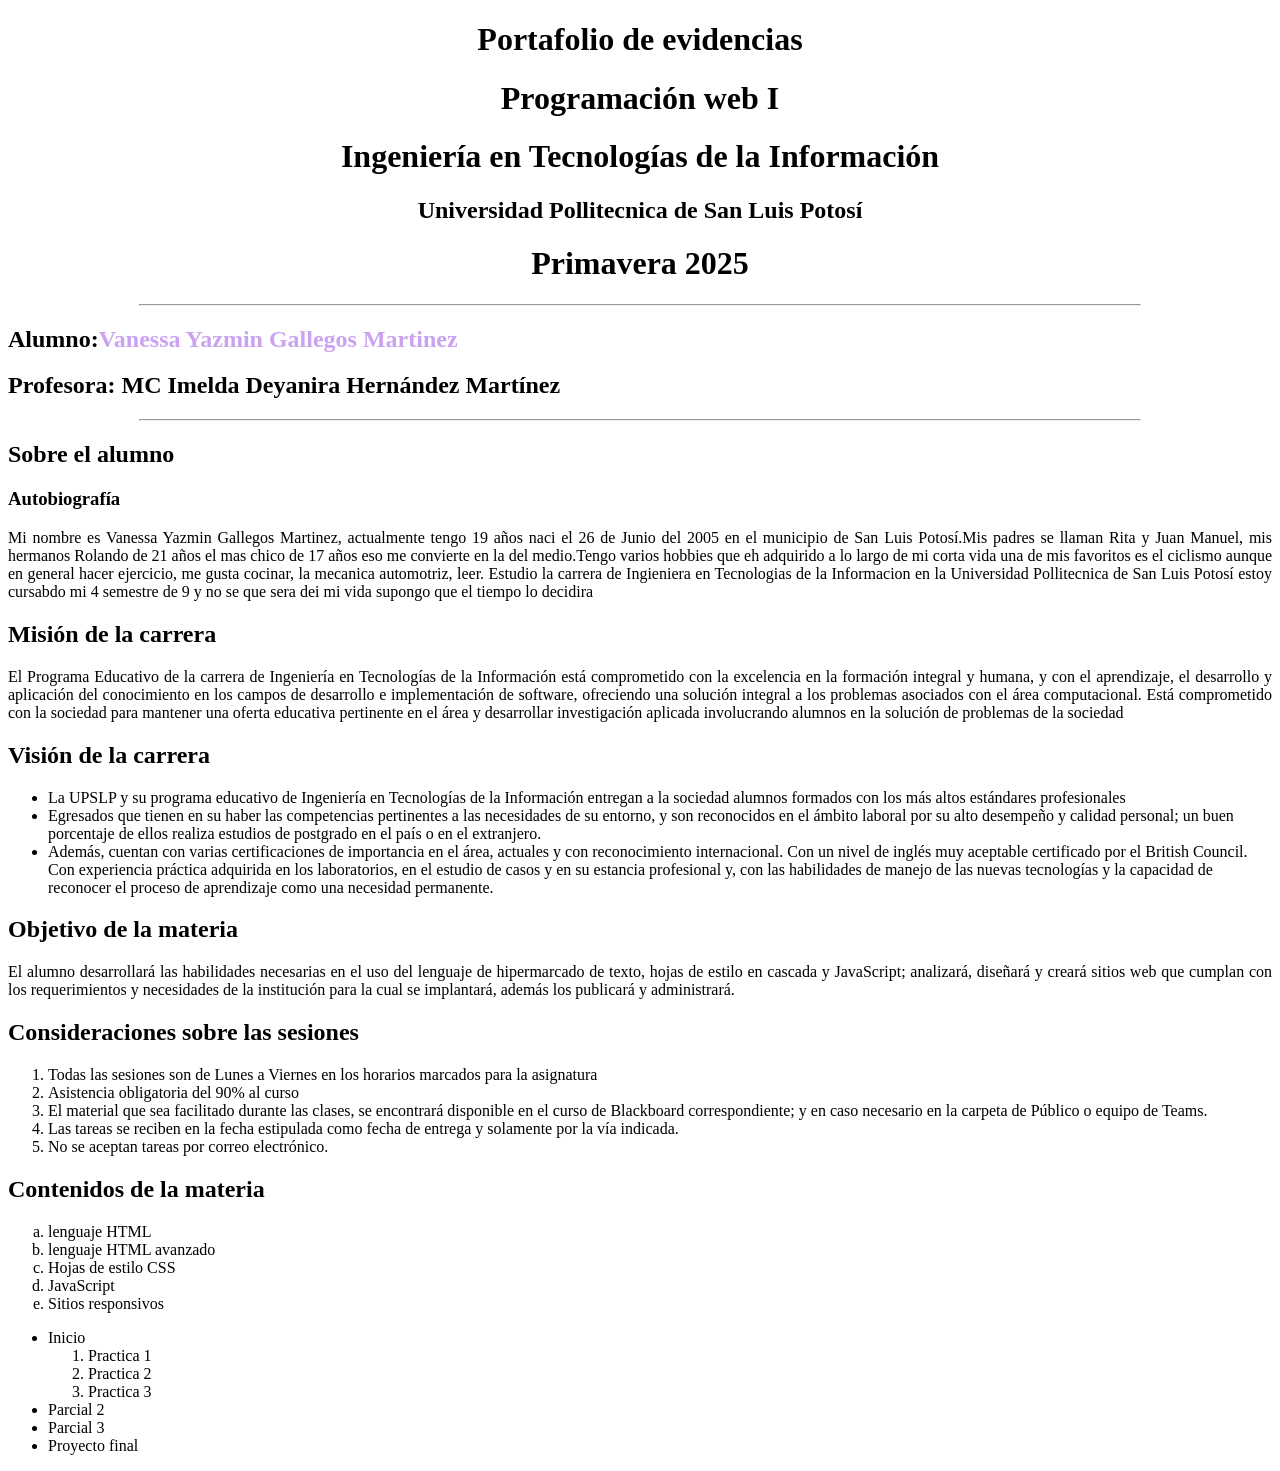
<file: iditex.html>
<!DOCTYPE html>
<html lang="en">
<head>
    <meta charset="UTF-8">
    <meta name="viewport" content="width=device-width, initial-scale=1.0">
    <link rel="icon" type="image/jpeg" 
    href="logo.png">
    <title>Document</title>
</head>
<body style="background-color: rgb(255, 255, 255);">
    <header>
        <h1 style="text-align: center;">Portafolio de evidencias</h1>
        <h1 style="text-align: center;">Programación web I</h1>
        <h1 style="text-align: center;">Ingeniería en Tecnologías de la Información</h1>
        <h2 style="text-align: center;"> Universidad Pollitecnica de San Luis Potosí</h2>
        <h1 style="text-align: center;">Primavera 2025</h1>

        <section>
            <hr width="1000">
            <h2>Alumno:<span style="color: rgb(202, 162, 240);">Vanessa Yazmin Gallegos Martinez</span> </h2>
            <h2>Profesora: MC Imelda Deyanira Hernández Martínez</h2>
            <hr width="1000">
            <h2> Sobre el alumno</h2>  <h3>Autobiografía</h3>
            <p style="text-align: justify;">
            Mi nombre es Vanessa Yazmin Gallegos Martinez, actualmente tengo 19 años naci el 26 de Junio del 2005   
            en el municipio de San Luis Potosí.Mis padres se llaman Rita y Juan Manuel, mis hermanos Rolando de 21 años 
            el mas chico de 17 años eso me convierte en la del medio.Tengo varios hobbies que eh adquirido a lo largo de mi corta 
            vida una de mis favoritos es el ciclismo aunque en general hacer ejercicio, me gusta cocinar, la mecanica automotriz, leer.
            Estudio la carrera de Ingieniera en Tecnologias de la Informacion en la Universidad Pollitecnica de San Luis Potosí estoy 
            cursabdo mi 4 semestre de 9 y no se que sera dei mi vida supongo que el tiempo lo decidira  </p>
        </section>
        
        <section>
            <h2 >Misión de la carrera</h2>
            <p style="text-align: justify;">
                El Programa Educativo de la carrera de Ingeniería en Tecnologías de la Información está comprometido con la excelencia en
la formación integral y humana, y con el aprendizaje, el desarrollo y aplicación del conocimiento en los campos de desarrollo
e implementación de software, ofreciendo una solución integral a los problemas asociados con el área computacional.
Está comprometido con la sociedad para mantener una oferta educativa pertinente en el área y desarrollar investigación
aplicada involucrando alumnos en la solución de problemas de la sociedad
            </p>
            <h2>Visión de la carrera</h2>
            <nav>
                <ul>
                    <li> La UPSLP y su programa educativo de Ingeniería en Tecnologías de la Información entregan a la sociedad alumnos formados
                        con los más altos estándares profesionales </li>
                    <li>Egresados que tienen en su haber las competencias pertinentes a las necesidades de su entorno, y son reconocidos en el
                        ámbito laboral por su alto desempeño y calidad personal; un buen porcentaje de ellos realiza estudios de postgrado en el
                        país o en el extranjero.</li>
                    <li>Además, cuentan con varias certificaciones de importancia en el área, actuales y con reconocimiento internacional. Con un
                        nivel de inglés muy aceptable certificado por el British Council. Con experiencia práctica adquirida en los laboratorios, en el
                        estudio de casos y en su estancia profesional y, con las habilidades de manejo de las nuevas tecnologías y la capacidad de
                        reconocer el proceso de aprendizaje como una necesidad permanente. </li>
                    
                </ul>
            </nav>
           <h2>Objetivo de la materia</h2>
           <p style="text-align: justify;">
            El alumno desarrollará las habilidades necesarias en el uso del lenguaje de hipermarcado de texto, hojas de estilo en cascada
            y JavaScript; analizará, diseñará y creará sitios web que cumplan con los requerimientos y necesidades de la institución para
            la cual se implantará, además los publicará y administrará.
           </p>

        </section>
        <section>
            <h2>Consideraciones sobre las sesiones </h2>
            <ol>
                <li>Todas las sesiones son de Lunes a Viernes en los horarios marcados para la asignatura</li>
                <li>Asistencia obligatoria del 90% al curso</li>
                <li>El material que sea facilitado durante las clases, se encontrará disponible en el curso de Blackboard correspondiente; y en
                    caso necesario en la carpeta de Público o equipo de Teams.</li>
                <li>Las tareas se reciben en la fecha estipulada como fecha de entrega y solamente por la vía indicada.</li>
                <li>No se aceptan tareas por correo electrónico.</li>
            </ol>
            <h2>Contenidos de la materia</h2>
            <ol type="a">
                <li>lenguaje HTML</li> <li>lenguaje HTML avanzado</li> <li>Hojas de estilo CSS</li>
                <li>JavaScript</li> <li>Sitios responsivos</li>
            </ol> 
            <ul>
                <li>Inicio</li>
                <ol>
                    <li>Practica 1</li> <li>Practica 2</li> <li>Practica 3</li>
                </ol>
                <li>Parcial 2</li>
                <li>Parcial 3</li>
                <li>Proyecto final</li>
            </ul>
        </section>
    </header>
</body>
</html>
</file>
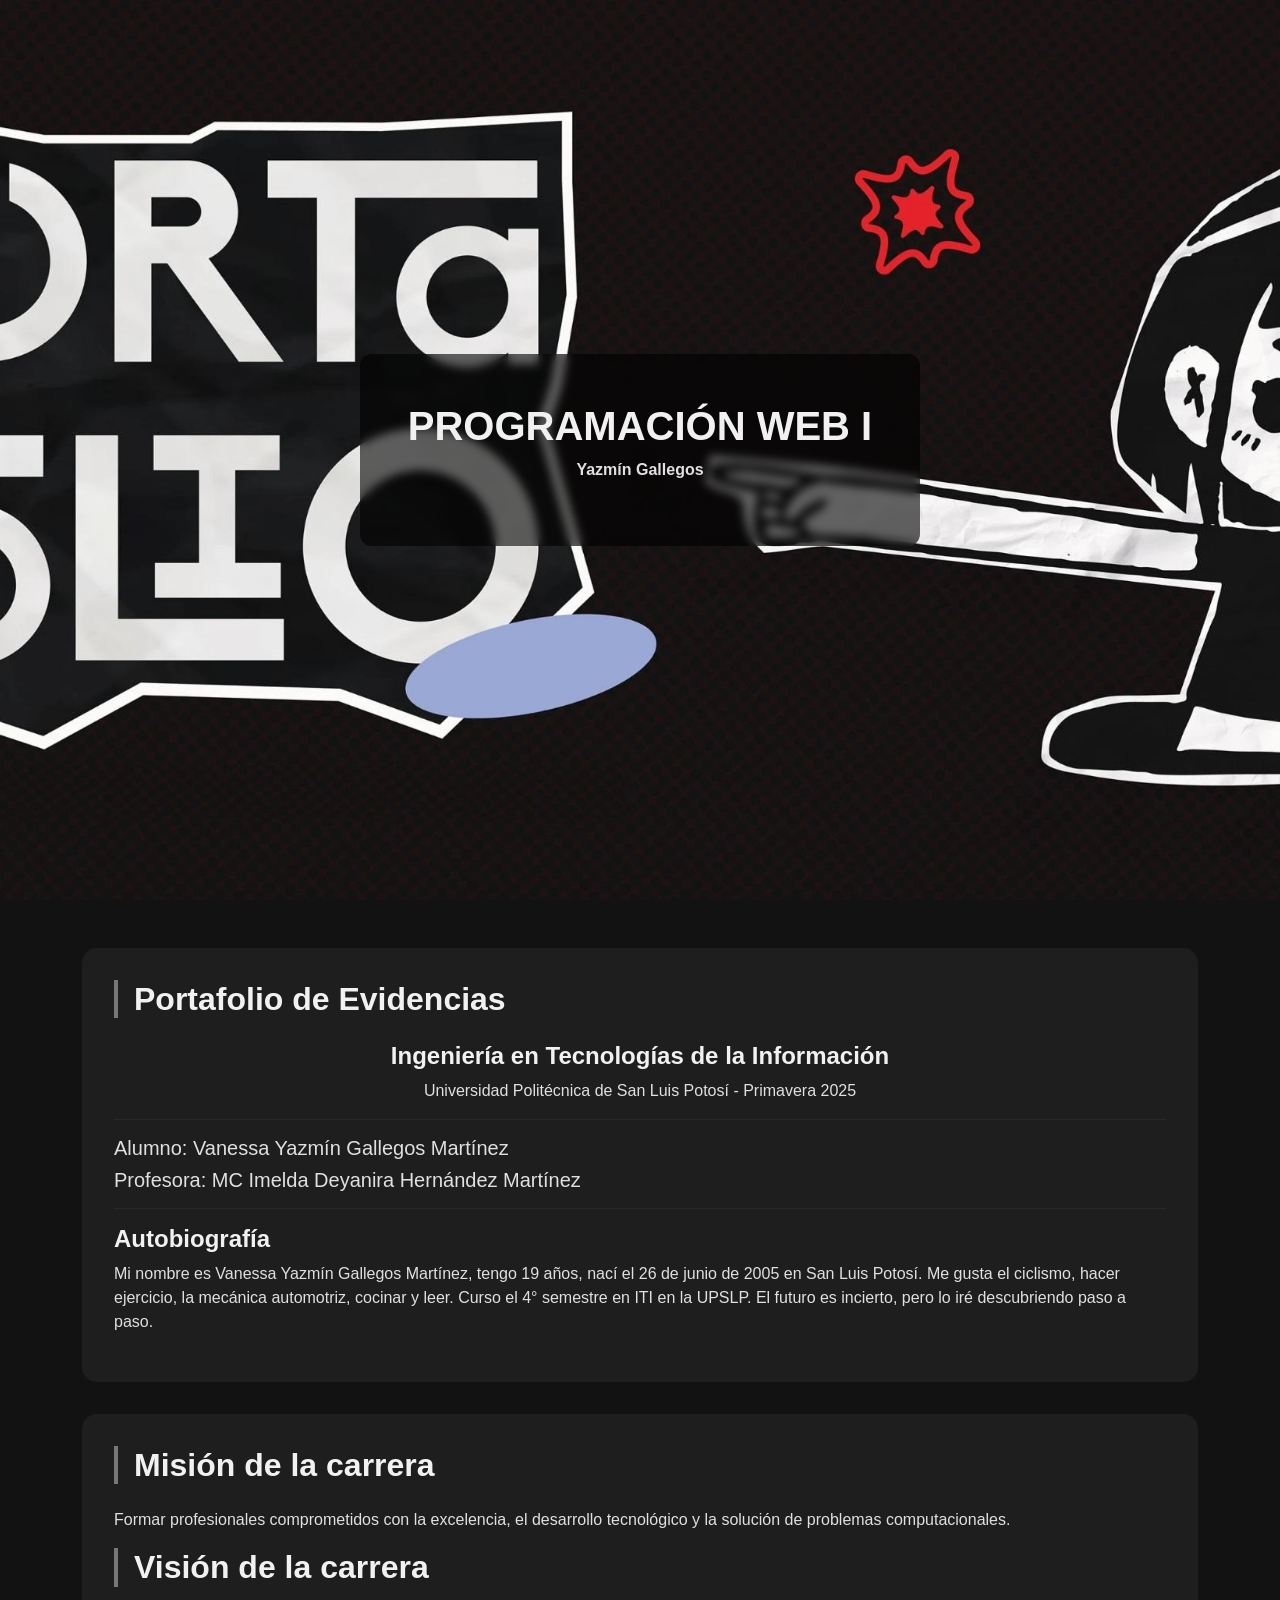
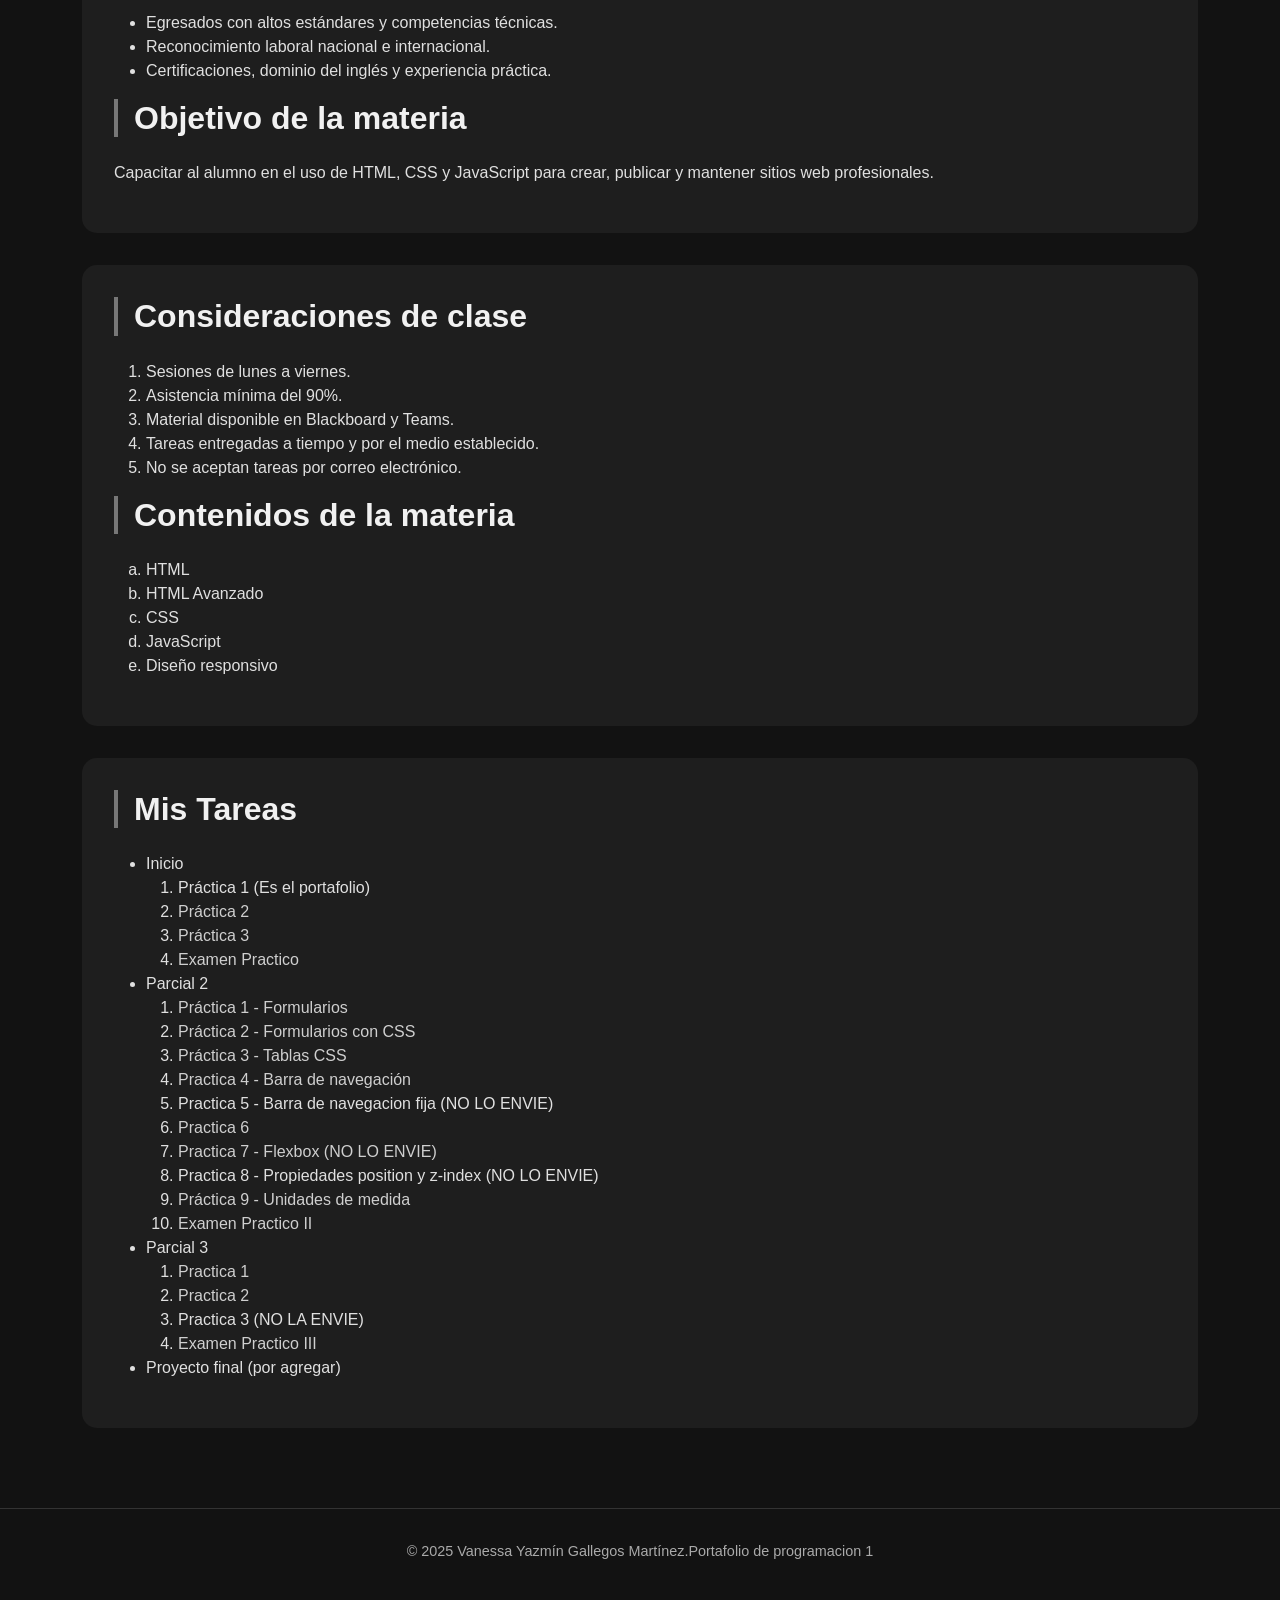
<file: in.html>
<!DOCTYPE html>
<html lang="es">
<head>
    <meta charset="UTF-8" />
    <meta name="viewport" content="width=device-width, initial-scale=1.0"/>
    <title>Portafolio Yazmín Gallegos</title>
    <link href="https://cdn.jsdelivr.net/npm/bootstrap@5.3.0/dist/css/bootstrap.min.css" rel="stylesheet" />
    <style>
        body {
            background: #121212;
            color: #e0e0e0;
            font-family: 'Segoe UI', Tahoma, Geneva, Verdana, sans-serif;
            scroll-behavior: smooth;
        }

        h1, h2, h3, h4 {
            color: #f1f1f1;
            font-weight: 600;
        }

        .hero-image {
            height: 100vh;
            background-image: url('cat.jpg');
            background-size: cover;
            background-position: center;
            background-attachment: fixed;
            display: flex;
            align-items: center;
            justify-content: center;
            text-align: center;
            position: relative;
        }

        .overlay-text {
            background-color: rgba(0, 0, 0, 0.6);
            padding: 3rem;
            border-radius: 12px;
            transition: all 0.3s ease;
            backdrop-filter: blur(5px);
        }

        .overlay-text:hover {
            transform: scale(1.02);
        }

        .section-title {
            border-left: 4px solid #777;
            padding-left: 1rem;
            margin-bottom: 1.5rem;
        }

        .info-section, .content-section {
            background-color: rgba(255, 255, 255, 0.05);
            padding: 2rem;
            border-radius: 15px;
            margin-bottom: 2rem;
            transition: all 0.3s ease;
        }

        .info-section:hover, .content-section:hover {
            transform: scale(1.01);
            box-shadow: 0 0 10px rgba(255, 255, 255, 0.05);
        }

        a {
            color: #cfcfcf;
            text-decoration: none;
        }

        a:hover {
            color: #ffffff;
            text-decoration: underline;
        }

        hr {
            border-color: #444;
        }

        ul, ol {
            text-align: left;
        }

        footer {
            text-align: center;
            padding: 2rem;
            font-size: 0.9rem;
            color: #aaa;
            border-top: 1px solid #333;
        }

        .fade-in {
            opacity: 0;
            transform: translateY(20px);
            transition: all 0.6s ease-out;
        }

        .fade-in.visible {
            opacity: 1;
            transform: translateY(0);
        }
    </style>
</head>
<body>

    <section class="hero-image">
        <div class="overlay-text">
            <h1>PROGRAMACIÓN WEB I</h1>
            <p style="font-weight: bold;">Yazmín Gallegos</p>
        </div>
    </section>

    <div class="container py-5">
        <section class="info-section fade-in">
            <h2 class="section-title">Portafolio de Evidencias</h2>
            <h4 class="text-center">Ingeniería en Tecnologías de la Información</h4>
            <p class="text-center">Universidad Politécnica de San Luis Potosí - Primavera 2025</p>
            <hr />
            <h5>Alumno: Vanessa Yazmín Gallegos Martínez</h5>
            <h5>Profesora: MC Imelda Deyanira Hernández Martínez</h5>
            <hr />
            <h4>Autobiografía</h4>
            <p>
                Mi nombre es Vanessa Yazmín Gallegos Martínez, tengo 19 años, nací el 26 de junio de 2005 en San Luis Potosí.
                Me gusta el ciclismo, hacer ejercicio, la mecánica automotriz, cocinar y leer. Curso el 4° semestre en ITI en la UPSLP.
                El futuro es incierto, pero lo iré descubriendo paso a paso.
            </p>
        </section>

        <section class="content-section fade-in">
            <h2 class="section-title">Misión de la carrera</h2>
            <p>
                Formar profesionales comprometidos con la excelencia, el desarrollo tecnológico y la solución de problemas computacionales.
            </p>

            <h2 class="section-title">Visión de la carrera</h2>
            <ul>
                <li>Egresados con altos estándares y competencias técnicas.</li>
                <li>Reconocimiento laboral nacional e internacional.</li>
                <li>Certificaciones, dominio del inglés y experiencia práctica.</li>
            </ul>

            <h2 class="section-title">Objetivo de la materia</h2>
            <p>
                Capacitar al alumno en el uso de HTML, CSS y JavaScript para crear, publicar y mantener sitios web profesionales.
            </p>
        </section>

        <section class="content-section fade-in">
            <h2 class="section-title">Consideraciones de clase</h2>
            <ol>
                <li>Sesiones de lunes a viernes.</li>
                <li>Asistencia mínima del 90%.</li>
                <li>Material disponible en Blackboard y Teams.</li>
                <li>Tareas entregadas a tiempo y por el medio establecido.</li>
                <li>No se aceptan tareas por correo electrónico.</li>
            </ol>

            <h2 class="section-title">Contenidos de la materia</h2>
            <ol type="a">
                <li>HTML</li>
                <li>HTML Avanzado</li>
                <li>CSS</li>
                <li>JavaScript</li>
                <li>Diseño responsivo</li>
            </ol>
        </section>

        <section class="content-section fade-in">
            <h2 class="section-title">Mis Tareas</h2>
            <ul>
                <li>Inicio
                    <ol>
                        <li>Práctica 1 (Es el portafolio)</li>
                        <li><a href="https://yaz-gm.github.io/Web_1-portafolio-/Practica_2tablas.html" target="_blank">Práctica 2</a></li>
                        <li><a href="https://yaz-gm.github.io/Web_1-portafolio-/inframe.html" target="_blank">Práctica 3</a></li>
                        <li><a href="https://yaz-gm.github.io/Web_1-portafolio-/Exm_Practico.html">Examen Practico</a></li>
                            
                    </ol>
                </li>
                <li>Parcial 2
                    <ol>
                        <li><a href="https://yaz-gm.github.io/Web_1-portafolio-/formularios_P1.html">Práctica 1 - Formularios</a> </li>
                        <li><a href="https://yaz-gm.github.io/Web_1-portafolio-/formularios_P1.html">Práctica 2 - Formularios con CSS</a> </li>
                        <li><a href="https://yaz-gm.github.io/Web_1-portafolio-/Tablas.html">Práctica 3 - Tablas CSS</a></li>
                        <li><a href="https://yaz-gm.github.io/Web_1-portafolio-/Barra_simple.html">Practica 4 - Barra de navegación</a></li>
                        <li>Practica 5 - Barra de navegacion fija (NO LO ENVIE)</li>
                        <LI><a href="">Practica 6</a></LI>
                        <li><a href="">Practica 7 - Flexbox (NO LO ENVIE)</a></li>
                        <LI>Practica 8 - Propiedades position y z-index (NO LO ENVIE)</LI>
                        <li><a href="https://yaz-gm.github.io/Web_1-portafolio-/Practica9.html" target="_blank">Práctica 9 - Unidades de medida</a></li>
                        <li><a href="https://yaz-gm.github.io/Web_1-portafolio-/ExmP2.html">Examen Practico II</a></li>
                        
                    </ol>
                </li>
                <li>Parcial 3</li>
                    <ol>
                        <li><a href="https://yaz-gm.github.io/Web_1-portafolio-/Act1_p3W.html">Practica 1</a></li>
                        <li><a href="https://yaz-gm.github.io/Web_1-portafolio-/act2.html">Practica 2</a></li>
                        <li>Practica 3 (NO LA ENVIE)</li>
                        <li><a href="https://yaz-gm.github.io/Web_1-portafolio-/exmP.html"> Examen Practico III</a></li>

                    </ol>
                <li>Proyecto final (por agregar)</li>
            </ul>
        </section>
    </div>

    <footer>
        <p>© 2025 Vanessa Yazmín Gallegos Martínez.Portafolio de programacion 1</p>
    </footer>

    <script>
        const faders = document.querySelectorAll('.fade-in');
        const observer = new IntersectionObserver(entries => {
            entries.forEach(entry => {
                if (entry.isIntersecting) {
                    entry.target.classList.add('visible');
                }
            });
        }, { threshold: 0.3 });

        faders.forEach(fader => observer.observe(fader));
    </script>
</body>
</html>
</file>
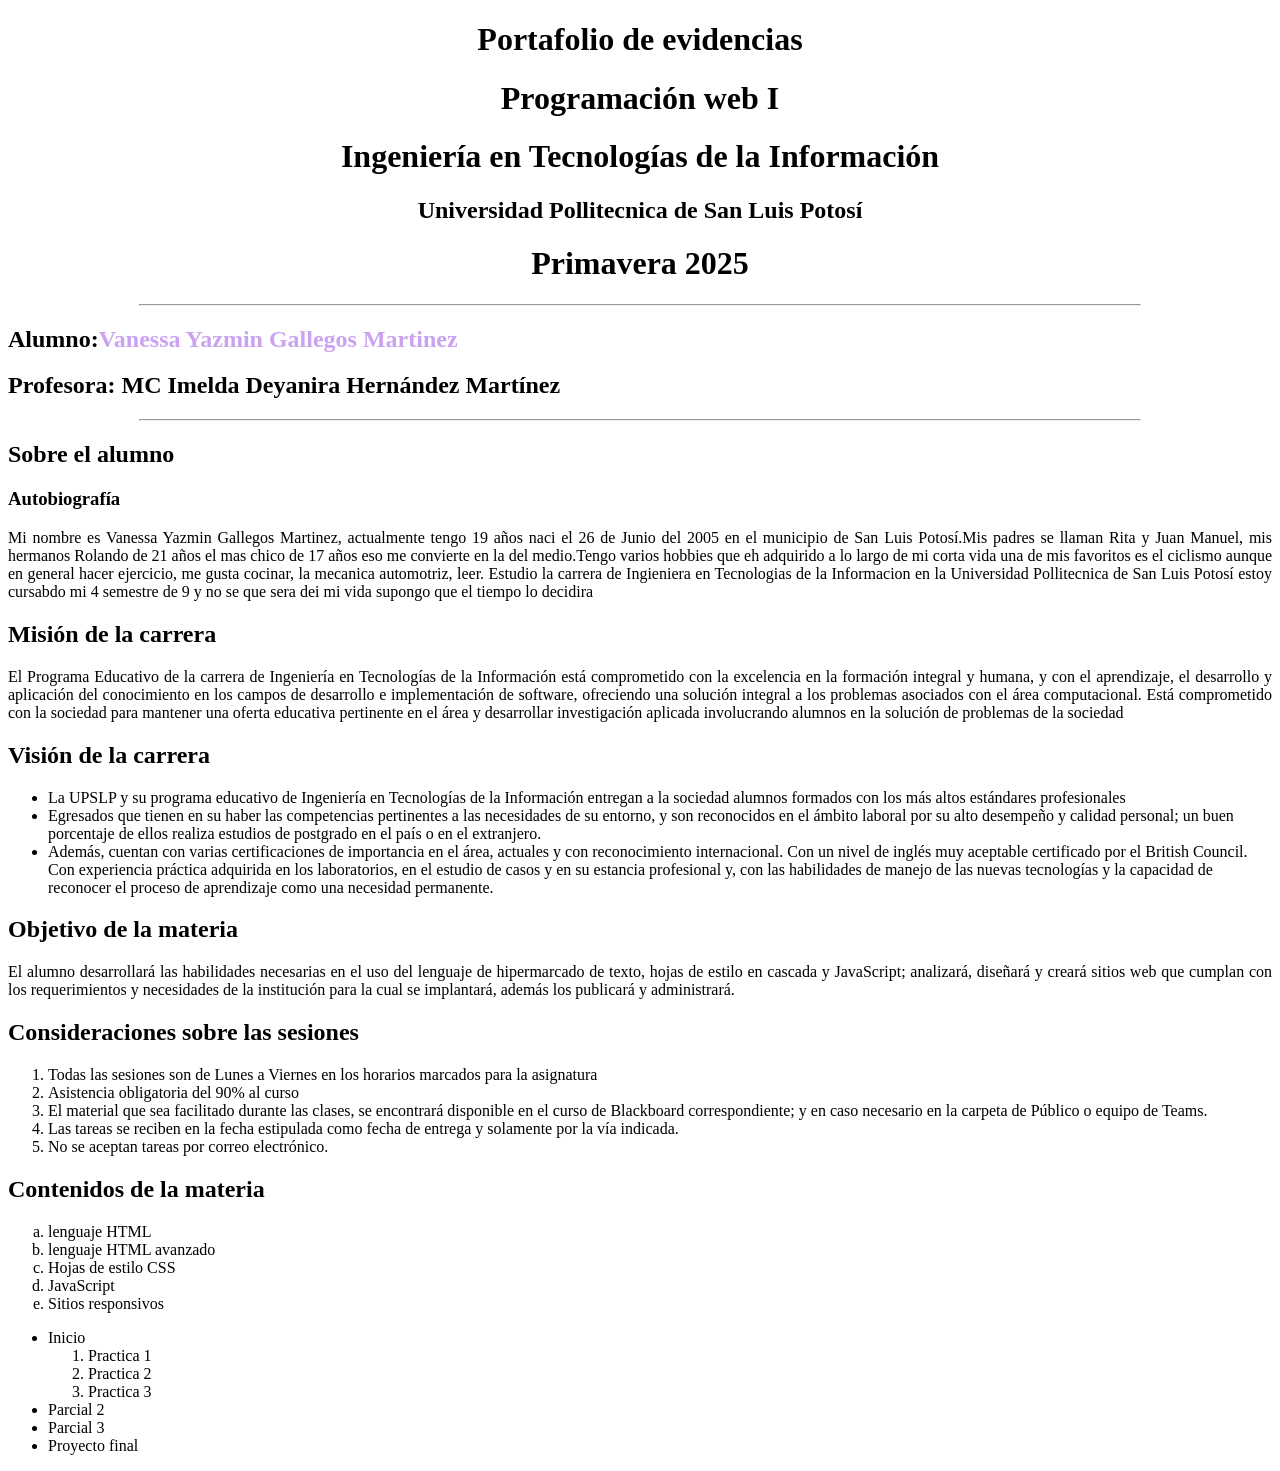
<file: inditex.html>
<!DOCTYPE html>
<html lang="en">
<head>
    <meta charset="UTF-8">
    <meta name="viewport" content="width=device-width, initial-scale=1.0">
    <link rel="icon" type="image/jpeg" 
    href="logo.png">
    <title>Document</title>
</head>
<body style="background-color: rgb(255, 255, 255);">
    <header>
        <h1 style="text-align: center;">Portafolio de evidencias</h1>
        <h1 style="text-align: center;">Programación web I</h1>
        <h1 style="text-align: center;">Ingeniería en Tecnologías de la Información</h1>
        <h2 style="text-align: center;"> Universidad Pollitecnica de San Luis Potosí</h2>
        <h1 style="text-align: center;">Primavera 2025</h1>

        <section>
            <hr width="1000">
            <h2>Alumno:<span style="color: rgb(202, 162, 240);">Vanessa Yazmin Gallegos Martinez</span> </h2>
            <h2>Profesora: MC Imelda Deyanira Hernández Martínez</h2>
            <hr width="1000">
            <h2> Sobre el alumno</h2>  <h3>Autobiografía</h3>
            <p style="text-align: justify;">
            Mi nombre es Vanessa Yazmin Gallegos Martinez, actualmente tengo 19 años naci el 26 de Junio del 2005   
            en el municipio de San Luis Potosí.Mis padres se llaman Rita y Juan Manuel, mis hermanos Rolando de 21 años 
            el mas chico de 17 años eso me convierte en la del medio.Tengo varios hobbies que eh adquirido a lo largo de mi corta 
            vida una de mis favoritos es el ciclismo aunque en general hacer ejercicio, me gusta cocinar, la mecanica automotriz, leer.
            Estudio la carrera de Ingieniera en Tecnologias de la Informacion en la Universidad Pollitecnica de San Luis Potosí estoy 
            cursabdo mi 4 semestre de 9 y no se que sera dei mi vida supongo que el tiempo lo decidira  </p>
        </section>
        
        <section>
            <h2 >Misión de la carrera</h2>
            <p style="text-align: justify;">
                El Programa Educativo de la carrera de Ingeniería en Tecnologías de la Información está comprometido con la excelencia en
la formación integral y humana, y con el aprendizaje, el desarrollo y aplicación del conocimiento en los campos de desarrollo
e implementación de software, ofreciendo una solución integral a los problemas asociados con el área computacional.
Está comprometido con la sociedad para mantener una oferta educativa pertinente en el área y desarrollar investigación
aplicada involucrando alumnos en la solución de problemas de la sociedad
            </p>
            <h2>Visión de la carrera</h2>
            <nav>
                <ul>
                    <li> La UPSLP y su programa educativo de Ingeniería en Tecnologías de la Información entregan a la sociedad alumnos formados
                        con los más altos estándares profesionales </li>
                    <li>Egresados que tienen en su haber las competencias pertinentes a las necesidades de su entorno, y son reconocidos en el
                        ámbito laboral por su alto desempeño y calidad personal; un buen porcentaje de ellos realiza estudios de postgrado en el
                        país o en el extranjero.</li>
                    <li>Además, cuentan con varias certificaciones de importancia en el área, actuales y con reconocimiento internacional. Con un
                        nivel de inglés muy aceptable certificado por el British Council. Con experiencia práctica adquirida en los laboratorios, en el
                        estudio de casos y en su estancia profesional y, con las habilidades de manejo de las nuevas tecnologías y la capacidad de
                        reconocer el proceso de aprendizaje como una necesidad permanente. </li>
                    
                </ul>
            </nav>
           <h2>Objetivo de la materia</h2>
           <p style="text-align: justify;">
            El alumno desarrollará las habilidades necesarias en el uso del lenguaje de hipermarcado de texto, hojas de estilo en cascada
            y JavaScript; analizará, diseñará y creará sitios web que cumplan con los requerimientos y necesidades de la institución para
            la cual se implantará, además los publicará y administrará.
           </p>

        </section>
        <section>
            <h2>Consideraciones sobre las sesiones </h2>
            <ol>
                <li>Todas las sesiones son de Lunes a Viernes en los horarios marcados para la asignatura</li>
                <li>Asistencia obligatoria del 90% al curso</li>
                <li>El material que sea facilitado durante las clases, se encontrará disponible en el curso de Blackboard correspondiente; y en
                    caso necesario en la carpeta de Público o equipo de Teams.</li>
                <li>Las tareas se reciben en la fecha estipulada como fecha de entrega y solamente por la vía indicada.</li>
                <li>No se aceptan tareas por correo electrónico.</li>
            </ol>
            <h2>Contenidos de la materia</h2>
            <ol type="a">
                <li>lenguaje HTML</li> <li>lenguaje HTML avanzado</li> <li>Hojas de estilo CSS</li>
                <li>JavaScript</li> <li>Sitios responsivos</li>
            </ol> 
            <ul>
                <li>Inicio</li>
                <ol>
                    <li>Practica 1</li> <li>Practica 2</li> <li>Practica 3</li>
                </ol>
                <li>Parcial 2</li>
                <li>Parcial 3</li>
                <li>Proyecto final</li>
            </ul>
        </section>
    </header>
</body>
</html>
</file>
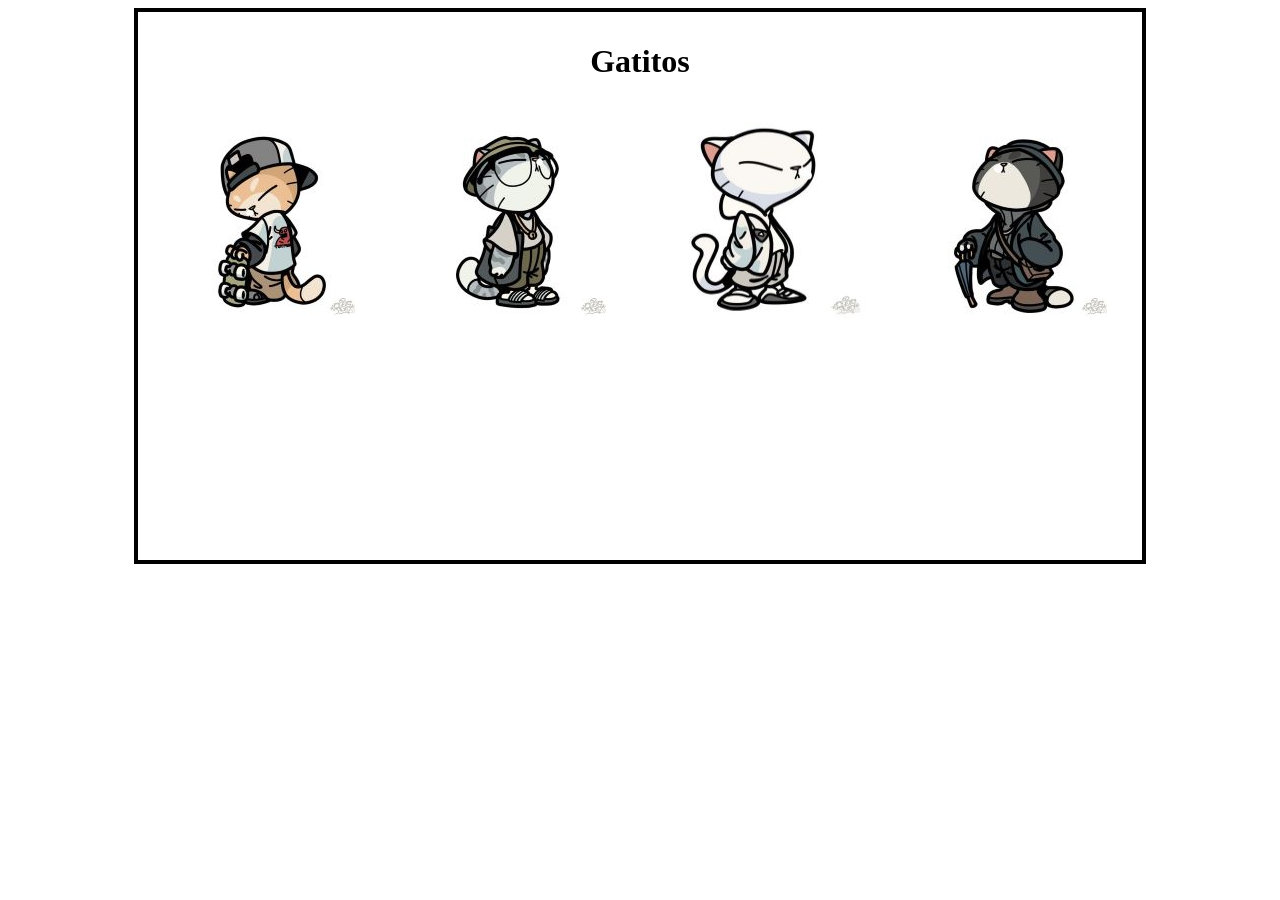
<file: inframe.html>
<!DOCTYPE html>
<html lang="en">
<head>
    <meta charset="UTF-8">
    <meta name="viewport" content="width=device-width, initial-scale=1.0">
    <link rel="icon" type="image/jpeg" 
    href="smiski_compu.jpg">
    <title>michi</title>
    <style>
        table {
            width: 80%;
            margin: auto;
            border: 4px solid black; 
            text-align: center;
            border-collapse: collapse; 
        }
        td {
            padding: 10px;
            border: none; 
        }
        img {
            width: 200px;
            height: 200px;
        }
        iframe {
           width: 200px;
           height: 200px;
           image-rendering: auto;
        }
        
    </style>
</head>
<body>

    <table>
       
        <tr>
            <td colspan="4" ><h1>Gatitos</h1></td>
        </tr>

        <!-- Fila para las imágenes -->
        <tr>
            <td><a href="g1.jpg" target="roblox"><img src="g1.jpg" alt="1"></a></td>
            <td><a href="g2.jpg" target="roblox"><img src="g2.jpg" alt="2"></a></td>
            <td><a href="g3.jpg" target="roblox"><img src="g3.jpg" alt="3"></a></td>
            <td><a href="g4.jpg" target="roblox"><img src="g4.jpg" alt="4"></a></td>
        </tr>

        <!-- Fila para el iframe -->
        <tr>
            <td colspan="4">
                <iframe src="" frameborder="0" name="roblox"></iframe>
            </td>
        </tr>
    </table>

</body>
</html>
</file>
<file: cal.css>
/* estilos.css */

body {
    font-family: Arial, sans-serif;
    background-color: #f4f6f8;
    display: flex;
    justify-content: center;
    align-items: center;
    height: 100vh;
}

form {
    background-color: #ffffff;
    padding: 30px;
    border-radius: 12px;
    box-shadow: 0 4px 15px rgba(0, 0, 0, 0.1);
    text-align: center;
}

label {
    display: block;
    margin: 10px 0 5px;
    color: #333;
}

input[type="text"] {
    padding: 10px;
    width: 200px;
    margin-bottom: 15px;
    border: 1px solid #ccc;
    border-radius: 8px;
    font-size: 16px;
}

input[type="button"] {
    width: 60px;
    height: 60px;
    border-radius: 50%;
    margin: 10px;
    border: none;
    font-weight: bold;
    color: white;
    font-size: 14px;
    cursor: pointer;
    transition: background 0.3s, transform 0.2s;
    background: linear-gradient(145deg, #475a72, #415169); /* azul marino grisáceo */
    box-shadow: 0 4px 8px rgba(0, 0, 0, 0.2);
}

input[type="button"]:hover {
    transform: scale(1.1);
    background: linear-gradient(145deg, #a1badb, #657d99);
}
.cat {
    display: block;
    margin: auto 10px; /* antes era 20px */
    max-width: 200px;
    border-radius: 12px;
    box-shadow: 0 4px 10px rgba(0, 0, 0, 0.2);
}
</file>
<file: estilos_2.css>
ul{
    list-style-type: none;
    margin: 0;
    padding: 0;
    width: 20%;
    
}
li a{
    display: block;
    background-color: rgb(135, 151, 172);
    color: rgb(0, 0, 0);
    padding: 8px 10px;
    text-decoration: none;
}
li a:hover{
    display: block;
    background-color: rgb(115, 168, 236);
    color: white;
    padding: 8px 10px;
    text-decoration: none;
}
li a.activo{
    background-color: rgb(97, 115, 216);
    color: azure;
}
li a:hover:not(.activo){
    background-color: rgb(91, 185, 141);
    color: azure;
}
</file>
<file: estilos3.css>
body {
    font-family: Arial, sans-serif;
    background-color: #e6ecf0;
    color: #333;
    margin: 0;
    padding: 0;
  }
  
  .container {
    background-color: #f7f9fb;
    max-width: 500px;
    margin: 50px auto;
    padding: 30px;
    border-radius: 10px;
    box-shadow: 0 0 10px rgba(50, 50, 93, 0.1);
    border: 1px solid #ccd6dd;
  }
  
  h1 {
    text-align: center;
    color: #2c3e50;
  }
  
  label {
    display: block;
    margin-top: 15px;
    font-weight: bold;
  }
  
  input, button {
    width: 100%;
    padding: 10px;
    margin-top: 5px;
    border-radius: 5px;
    border: 1px solid #b0bec5;
    font-size: 16px;
  }
  button {
    background-color: #4a90e2;
    color: white;
    font-weight: bold;
    cursor: pointer;
    margin-top: 20px;
    border: none;
    border-radius: 50px; 
    padding: 15px;
    width: 100px;           
    height: 100px;         
    display: block;
    margin-left: auto;
    margin-right: auto;
  }
  
  
  button:hover {
    background-color: #357ab8;
  }
  
  #resultado {
    margin-top: 20px;
    padding: 15px;
    background-color: #ecf0f1;
    border-radius: 5px;
    border: 1px solid #bdc3c7;
  }
</file>
